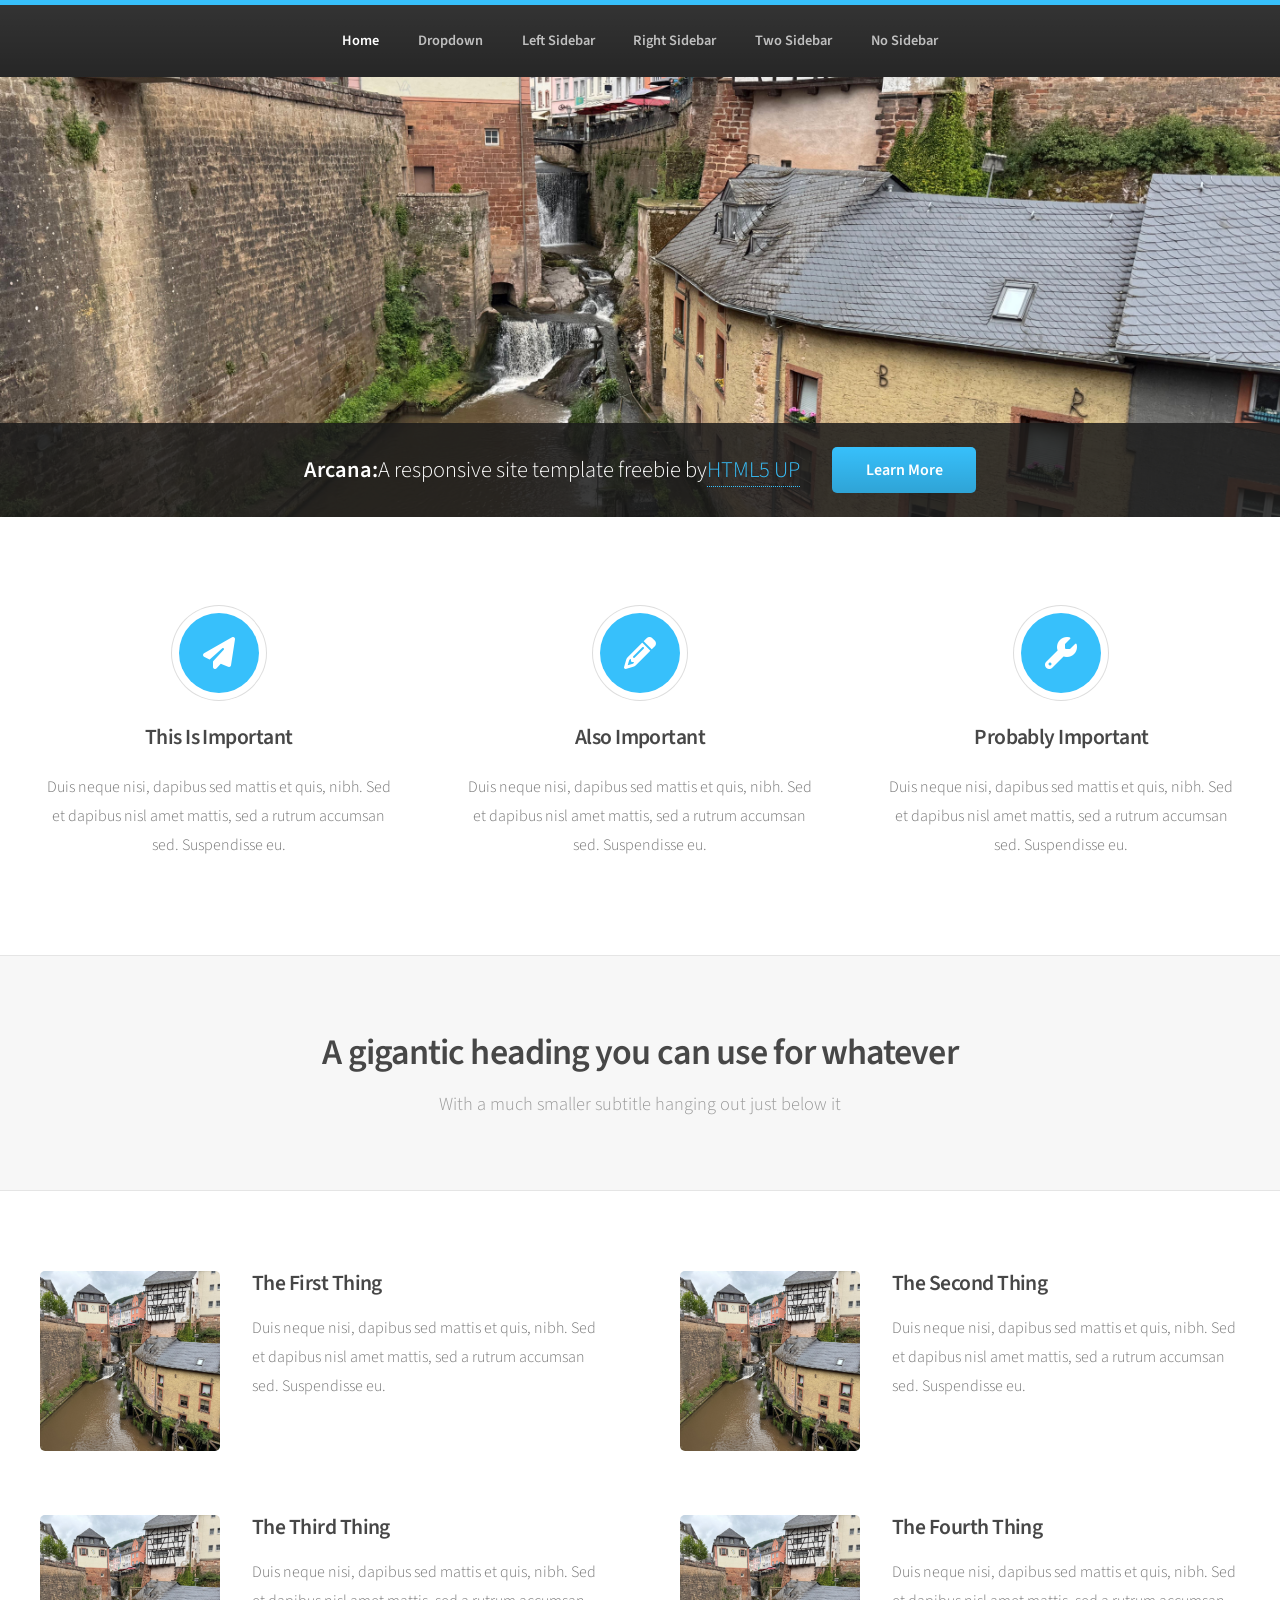
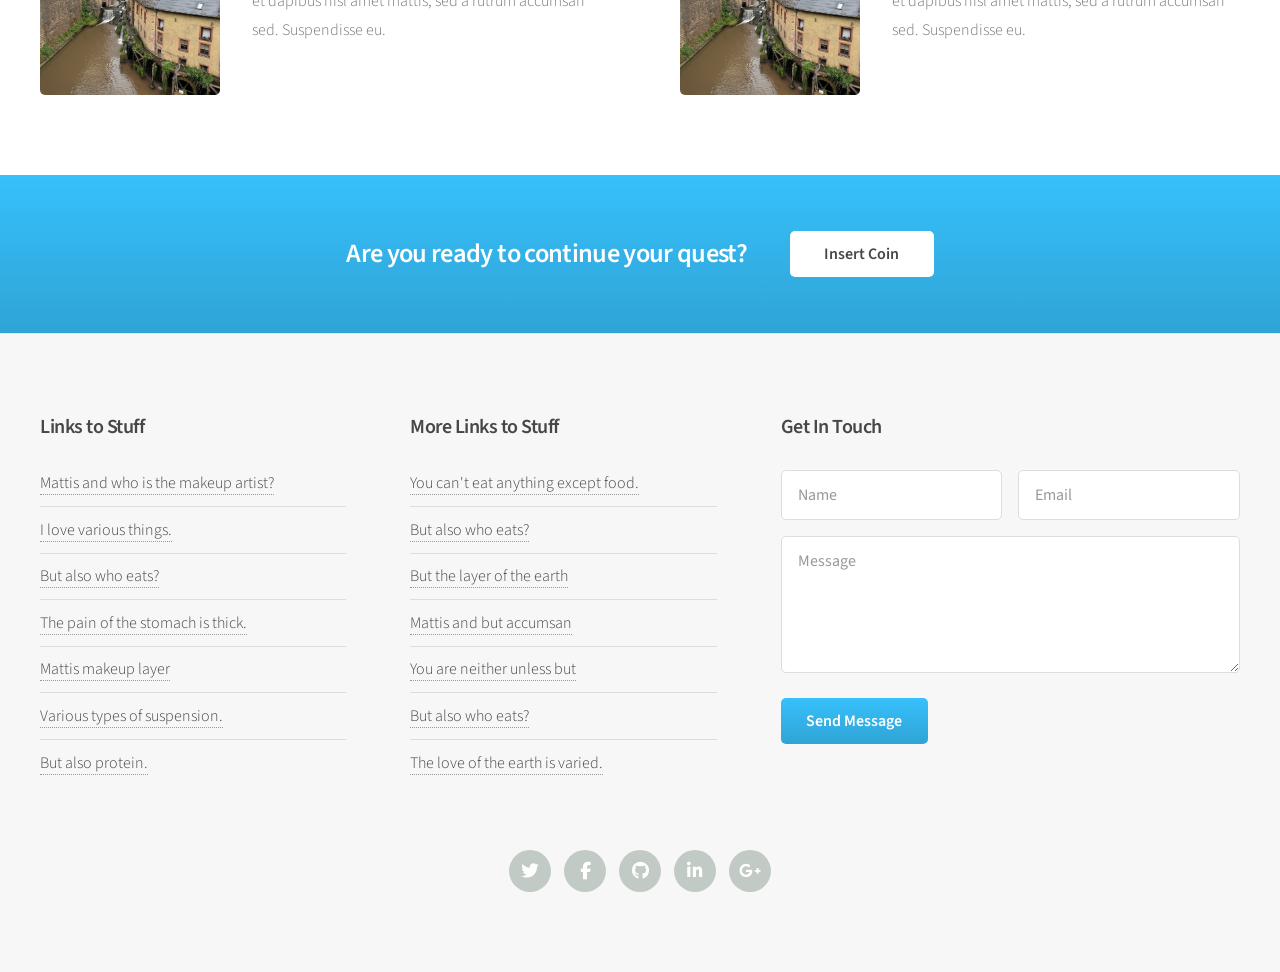
<file: index.html>
<!DOCTYPE html>
<html lang="en">
<head>
    <meta charset="UTF-8">
    <meta name="viewport" content="width=device-width, initial-scale=1.0">
    <title>Arcana - Home</title>
    <link rel="stylesheet" href="https://cdnjs.cloudflare.com/ajax/libs/font-awesome/6.5.2/css/all.min.css">
    <link rel="stylesheet" href="Home.css">
</head>
<body>
  <header>
    <nav>
        <div class="menu-icon" onclick="myFunction()">
            <i class="fa-solid fa-bars"></i>
        </div>
        <ul class="list" id="navList">
            <li class="current">
                <a href="index.html">Home</a>
            </li>
            <li class="dropdown">
                <a href="#">Dropdown</a>
                <ul class="dropdown-menu">
                    <li><a href="#">Lorem dolor</a></li>
                    <li><a href="#">Magna phasellus</a></li>
                    <li><a href="#">Etiam sed tempus</a></li>
                    <li><a href="#">Submenu</a></li>
                    <li><a href="#">Veroeros feugiat</a></li>
                </ul>
            </li>
            <li>
                <a href="leftSidebar.html">Left Sidebar</a>
            </li>
            <li>
                <a href="rightSidebar.html">Right Sidebar</a>
            </li>
            <li>
                <a href="TwoSidebar.html">Two Sidebar</a>
            </li>
            <li>
                <a href="NoSidebar.html">No Sidebar</a>
            </li>
        </ul>
    </nav>
</header>
    <section class="hero">
        <img src="123.jpg" alt="Banner">
        <div class="hero-div">
            <p><strong>Arcana:</strong>A responsive site template freebie by<a href="#">HTML5 UP</a></p>
            <button type="button">Learn More</button>
        </div>
    </section>
    <section class="about">
        <div class="About-Info">
            <div class="feature-icon">
                <i class="fa-solid fa-paper-plane"></i>
            </div>
            <h2>This Is Important</h2>
            <p>
                Duis neque nisi, dapibus sed mattis et quis, nibh.
                Sed et dapibus nisl amet mattis, sed a rutrum
                accumsan sed. Suspendisse eu.
            </p>
        </div>
        <div class="About-Info">
            <div class="feature-icon">
                <i class="fa-solid fa-pencil"></i>
            </div>
            <h2>Also Important</h2>
            <p>
                Duis neque nisi, dapibus sed mattis et quis, nibh.
                Sed et dapibus nisl amet mattis, sed a rutrum
                accumsan sed. Suspendisse eu.
            </p>
        </div>
        <div class="About-Info">
            <div class="feature-icon">
                <i class="fa-solid fa-wrench"></i>
            </div>
            <h2>Probably Important</h2>
            <p>
                Duis neque nisi, dapibus sed mattis et quis, nibh.
                Sed et dapibus nisl amet mattis, sed a rutrum
                accumsan sed. Suspendisse eu.
            </p>
        </div>
    </section>
    <section class="gigantic">
        <h1>
            A gigantic heading you can use for whatever
        </h1>
        <p>
            With a much smaller subtitle hanging out just below it
        </p>
    </section>
    <section class="Cards">
        <div class="divCard">
            <img src="123.jpg" alt="The First Thing">
            <div class="card-info">
                <h2>The First Thing</h2>
                <p>
                    Duis neque nisi, dapibus sed mattis et quis, nibh.
                    Sed et dapibus nisl amet mattis, sed a rutrum
                    accumsan sed. Suspendisse eu.
                </p>
            </div>
        </div>
        <div class="divCard">
            <img src="123.jpg" alt="The Second Thing">
            <div class="card-info">
                <h2>The Second Thing</h2>
                <p>
                    Duis neque nisi, dapibus sed mattis et quis, nibh.
                    Sed et dapibus nisl amet mattis, sed a rutrum
                    accumsan sed. Suspendisse eu.
                </p>
            </div>
        </div>
        <div class="divCard">
            <img src="123.jpg" alt="The Third Thing">
            <div class="card-info">
                <h2>The Third Thing</h2>
                <p>
                    Duis neque nisi, dapibus sed mattis et quis, nibh.
                    Sed et dapibus nisl amet mattis, sed a rutrum
                    accumsan sed. Suspendisse eu.
                </p>
            </div>
        </div>
        <div class="divCard">
            <img src="123.jpg" alt="The Fourth Thing">
            <div class="card-info">
                <h2>The Fourth Thing</h2>
                <p>
                    Duis neque nisi, dapibus sed mattis et quis, nibh.
                    Sed et dapibus nisl amet mattis, sed a rutrum
                    accumsan sed. Suspendisse eu.
                </p>
            </div>
        </div>
    </section>
    <section class="cta">
        <h2>
            Are you ready to continue your quest?
        </h2>
        <button type="button">
            Insert Coin
        </button>
    </section>
    <footer>
        <section class="footer-container">
            <div class="footer-column">
                <h2>Links to Stuff</h2>
                <ul class="footer-links">
                    <li>
                        <a href="#">Mattis and who is the makeup artist?</a>
                    </li>
                    <li>
                        <a href="#">I love various things.</a>
                    </li>
                    <li>
                        <a href="#">But also who eats?</a>
                    </li>
                    <li>
                        <a href="#">The pain of the stomach is thick.</a>
                    </li>
                    <li>
                        <a href="#">Mattis makeup layer</a>
                    </li>
                    <li>
                        <a href="#">Various types of suspension.</a>
                    </li>
                    <li>
                        <a href="#">But also protein.</a>
                    </li>
                </ul>
            </div>
            <div class="footer-column">
                <h2>More Links to Stuff</h2>
                <ul class="footer-links">
                    <li>
                        <a href="#">You can't eat anything except food.</a>
                    </li>
                    <li>
                        <a href="#">But also who eats?</a>
                    </li>
                    <li>
                        <a href="#">But the layer of the earth</a>
                    </li>
                    <li>
                        <a href="#">Mattis and but accumsan</a>
                    </li>
                    <li>
                        <a href="#">You are neither unless but</a>
                    </li>
                    <li>
                        <a href="#">But also who eats?</a>
                    </li>
                    <li>
                        <a href="#">The love of the earth is varied.</a>
                    </li>
                </ul>
            </div>
            <div class="footer-column contact">
                <h2>Get In Touch</h2>
                <form action="#" method="post">
                    <div class="input-row">
                        <input type="text" name="name" placeholder="Name" required>
                        <input type="email" name="email" placeholder="Email" required>
                    </div>
                    <textarea name="message" placeholder="Message" rows="5"></textarea>
                    <button type="submit">
                        Send Message
                    </button>
                </form>
            </div>
        </section>
        <div class="social-icons">
            <a href="#" aria-label="Twitter">
                <i class="fa-brands fa-twitter"></i>
            </a>
            <a href="#" aria-label="Facebook">
                <i class="fa-brands fa-facebook-f"></i>
            </a>
            <a href="#" aria-label="GitHub">
                <i class="fa-brands fa-github"></i>
            </a>
            <a href="#" aria-label="LinkedIn">
                <i class="fa-brands fa-linkedin-in"></i>
            </a>
            <a href="#" aria-label="Google Plus">
                <i class="fa-brands fa-google-plus-g"></i>
            </a>
        </div>
    </footer>
    <script>
        function myFunction() {
            document.getElementById("navList").classList.toggle("active")
        }
    </script>
</body>
</html>
</file>
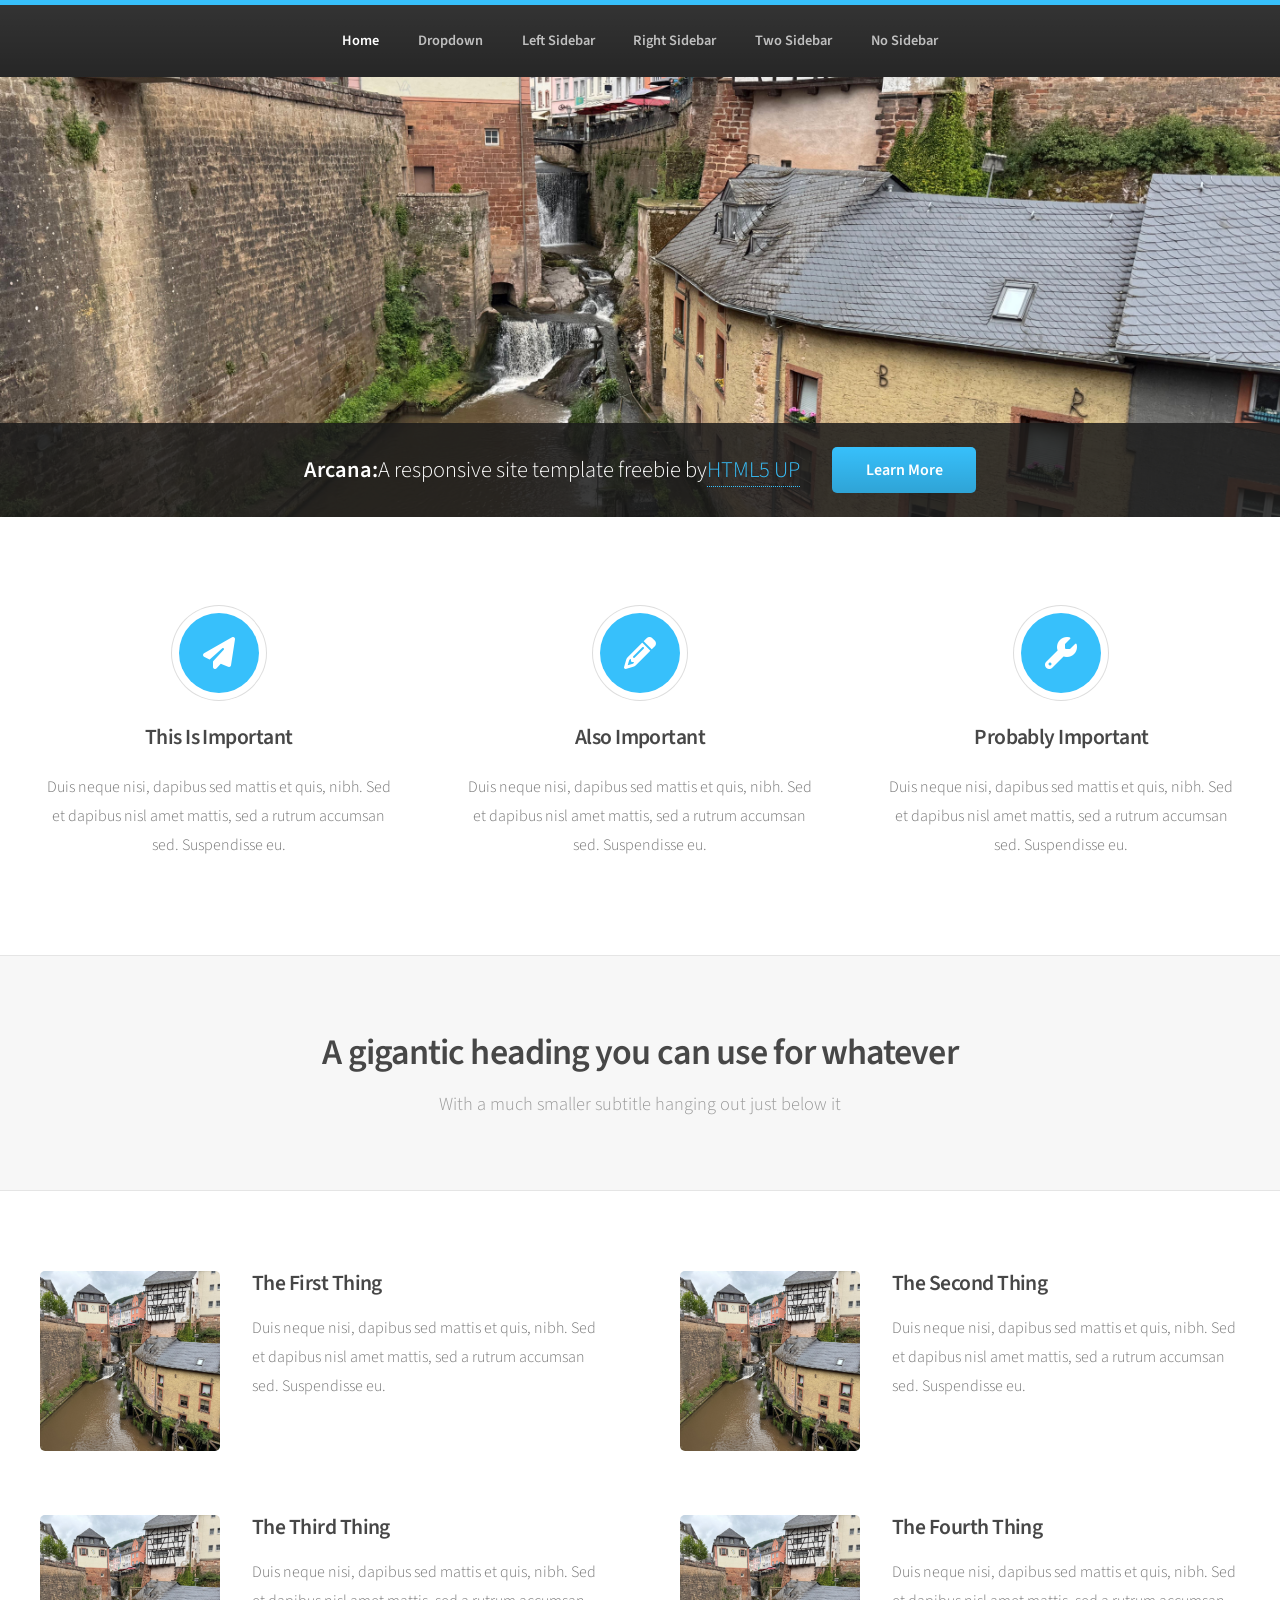
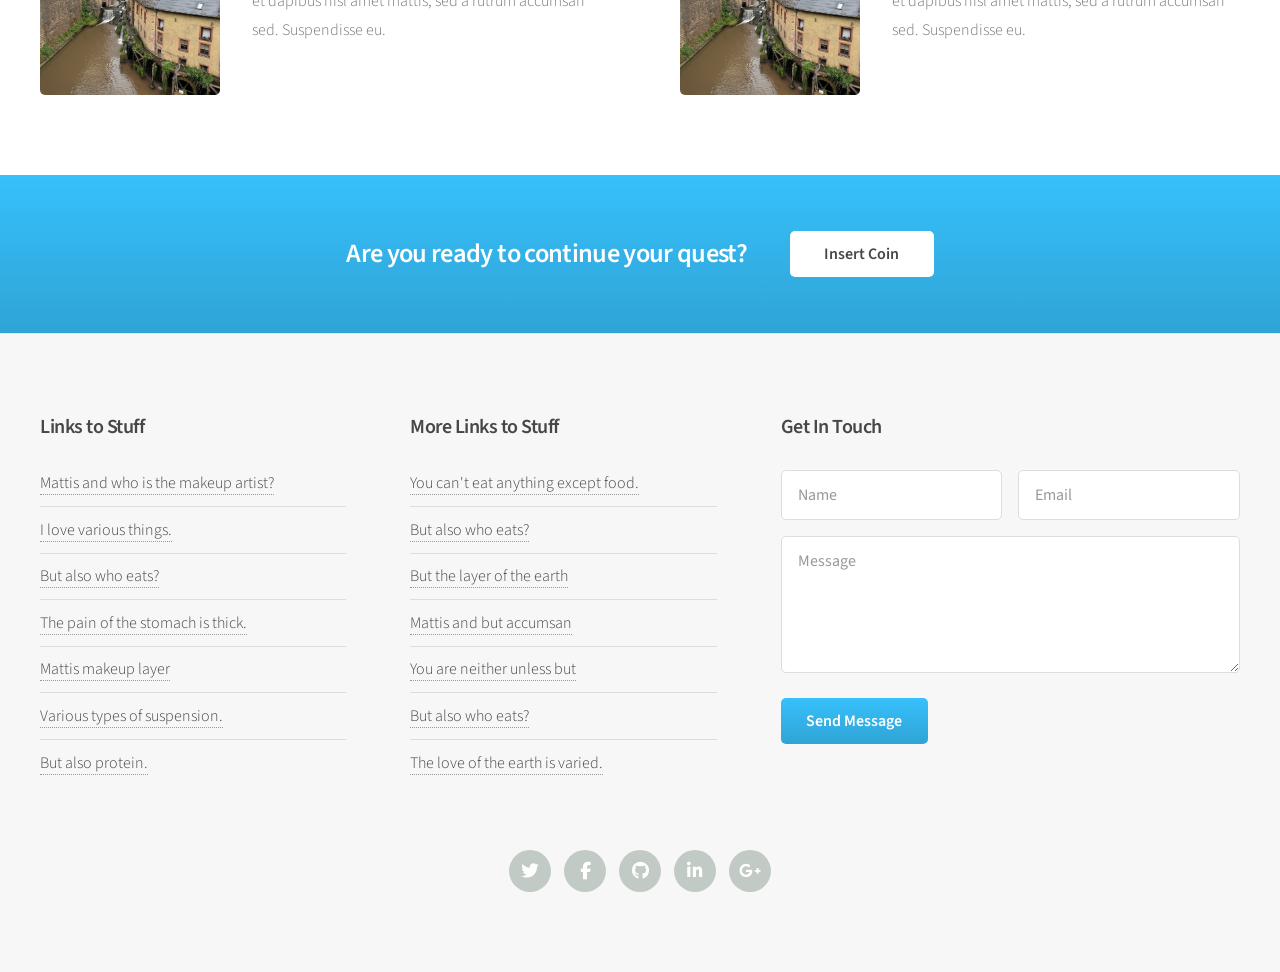
<file: Home.html>
<!DOCTYPE html>
<html lang="en">
<head>
    <meta charset="UTF-8">
    <meta name="viewport" content="width=device-width, initial-scale=1.0">
    <title>Arcana - Home</title>
    <link rel="stylesheet" href="https://cdnjs.cloudflare.com/ajax/libs/font-awesome/6.5.2/css/all.min.css">
    <link rel="stylesheet" href="Home.css">
</head>
<body>
  <header>
    <nav>
        <div class="menu-icon" onclick="myFunction()">
            <i class="fa-solid fa-bars"></i>
        </div>
        <ul class="list" id="navList">
            <li class="current">
                <a href="Home.html">Home</a>
            </li>
            <li class="dropdown">
                <a href="#">Dropdown</a>
                <ul class="dropdown-menu">
                    <li><a href="#">Lorem dolor</a></li>
                    <li><a href="#">Magna phasellus</a></li>
                    <li><a href="#">Etiam sed tempus</a></li>
                    <li><a href="#">Submenu</a></li>
                    <li><a href="#">Veroeros feugiat</a></li>
                </ul>
            </li>
            <li>
                <a href="leftSidebar.html">Left Sidebar</a>
            </li>
            <li>
                <a href="rightSidebar.html">Right Sidebar</a>
            </li>
            <li>
                <a href="TwoSidebar.html">Two Sidebar</a>
            </li>
            <li>
                <a href="NoSidebar.html">No Sidebar</a>
            </li>
        </ul>
    </nav>
</header>
    <section class="hero">
        <img src="123.jpg" alt="Banner">
        <div class="hero-div">
            <p><strong>Arcana:</strong>A responsive site template freebie by<a href="#">HTML5 UP</a></p>
            <button type="button">Learn More</button>
        </div>
    </section>
    <section class="about">
        <div class="About-Info">
            <div class="feature-icon">
                <i class="fa-solid fa-paper-plane"></i>
            </div>
            <h2>This Is Important</h2>
            <p>
                Duis neque nisi, dapibus sed mattis et quis, nibh.
                Sed et dapibus nisl amet mattis, sed a rutrum
                accumsan sed. Suspendisse eu.
            </p>
        </div>
        <div class="About-Info">
            <div class="feature-icon">
                <i class="fa-solid fa-pencil"></i>
            </div>
            <h2>Also Important</h2>
            <p>
                Duis neque nisi, dapibus sed mattis et quis, nibh.
                Sed et dapibus nisl amet mattis, sed a rutrum
                accumsan sed. Suspendisse eu.
            </p>
        </div>
        <div class="About-Info">
            <div class="feature-icon">
                <i class="fa-solid fa-wrench"></i>
            </div>
            <h2>Probably Important</h2>
            <p>
                Duis neque nisi, dapibus sed mattis et quis, nibh.
                Sed et dapibus nisl amet mattis, sed a rutrum
                accumsan sed. Suspendisse eu.
            </p>
        </div>
    </section>
    <section class="gigantic">
        <h1>
            A gigantic heading you can use for whatever
        </h1>
        <p>
            With a much smaller subtitle hanging out just below it
        </p>
    </section>
    <section class="Cards">
        <div class="divCard">
            <img src="123.jpg" alt="The First Thing">
            <div class="card-info">
                <h2>The First Thing</h2>
                <p>
                    Duis neque nisi, dapibus sed mattis et quis, nibh.
                    Sed et dapibus nisl amet mattis, sed a rutrum
                    accumsan sed. Suspendisse eu.
                </p>
            </div>
        </div>
        <div class="divCard">
            <img src="123.jpg" alt="The Second Thing">
            <div class="card-info">
                <h2>The Second Thing</h2>
                <p>
                    Duis neque nisi, dapibus sed mattis et quis, nibh.
                    Sed et dapibus nisl amet mattis, sed a rutrum
                    accumsan sed. Suspendisse eu.
                </p>
            </div>
        </div>
        <div class="divCard">
            <img src="123.jpg" alt="The Third Thing">
            <div class="card-info">
                <h2>The Third Thing</h2>
                <p>
                    Duis neque nisi, dapibus sed mattis et quis, nibh.
                    Sed et dapibus nisl amet mattis, sed a rutrum
                    accumsan sed. Suspendisse eu.
                </p>
            </div>
        </div>
        <div class="divCard">
            <img src="123.jpg" alt="The Fourth Thing">
            <div class="card-info">
                <h2>The Fourth Thing</h2>
                <p>
                    Duis neque nisi, dapibus sed mattis et quis, nibh.
                    Sed et dapibus nisl amet mattis, sed a rutrum
                    accumsan sed. Suspendisse eu.
                </p>
            </div>
        </div>
    </section>
    <section class="cta">
        <h2>
            Are you ready to continue your quest?
        </h2>
        <button type="button">
            Insert Coin
        </button>
    </section>
    <footer>
        <section class="footer-container">
            <div class="footer-column">
                <h2>Links to Stuff</h2>
                <ul class="footer-links">
                    <li>
                        <a href="#">Mattis and who is the makeup artist?</a>
                    </li>
                    <li>
                        <a href="#">I love various things.</a>
                    </li>
                    <li>
                        <a href="#">But also who eats?</a>
                    </li>
                    <li>
                        <a href="#">The pain of the stomach is thick.</a>
                    </li>
                    <li>
                        <a href="#">Mattis makeup layer</a>
                    </li>
                    <li>
                        <a href="#">Various types of suspension.</a>
                    </li>
                    <li>
                        <a href="#">But also protein.</a>
                    </li>
                </ul>
            </div>
            <div class="footer-column">
                <h2>More Links to Stuff</h2>
                <ul class="footer-links">
                    <li>
                        <a href="#">You can't eat anything except food.</a>
                    </li>
                    <li>
                        <a href="#">But also who eats?</a>
                    </li>
                    <li>
                        <a href="#">But the layer of the earth</a>
                    </li>
                    <li>
                        <a href="#">Mattis and but accumsan</a>
                    </li>
                    <li>
                        <a href="#">You are neither unless but</a>
                    </li>
                    <li>
                        <a href="#">But also who eats?</a>
                    </li>
                    <li>
                        <a href="#">The love of the earth is varied.</a>
                    </li>
                </ul>
            </div>
            <div class="footer-column contact">
                <h2>Get In Touch</h2>
                <form action="#" method="post">
                    <div class="input-row">
                        <input type="text" name="name" placeholder="Name" required>
                        <input type="email" name="email" placeholder="Email" required>
                    </div>
                    <textarea name="message" placeholder="Message" rows="5"></textarea>
                    <button type="submit">
                        Send Message
                    </button>
                </form>
            </div>
        </section>
        <div class="social-icons">
            <a href="#" aria-label="Twitter">
                <i class="fa-brands fa-twitter"></i>
            </a>
            <a href="#" aria-label="Facebook">
                <i class="fa-brands fa-facebook-f"></i>
            </a>
            <a href="#" aria-label="GitHub">
                <i class="fa-brands fa-github"></i>
            </a>
            <a href="#" aria-label="LinkedIn">
                <i class="fa-brands fa-linkedin-in"></i>
            </a>
            <a href="#" aria-label="Google Plus">
                <i class="fa-brands fa-google-plus-g"></i>
            </a>
        </div>
    </footer>
    <script>
        function myFunction() {
            document.getElementById("navList").classList.toggle("active")
        }
    </script>
</body>
</html>
</file>
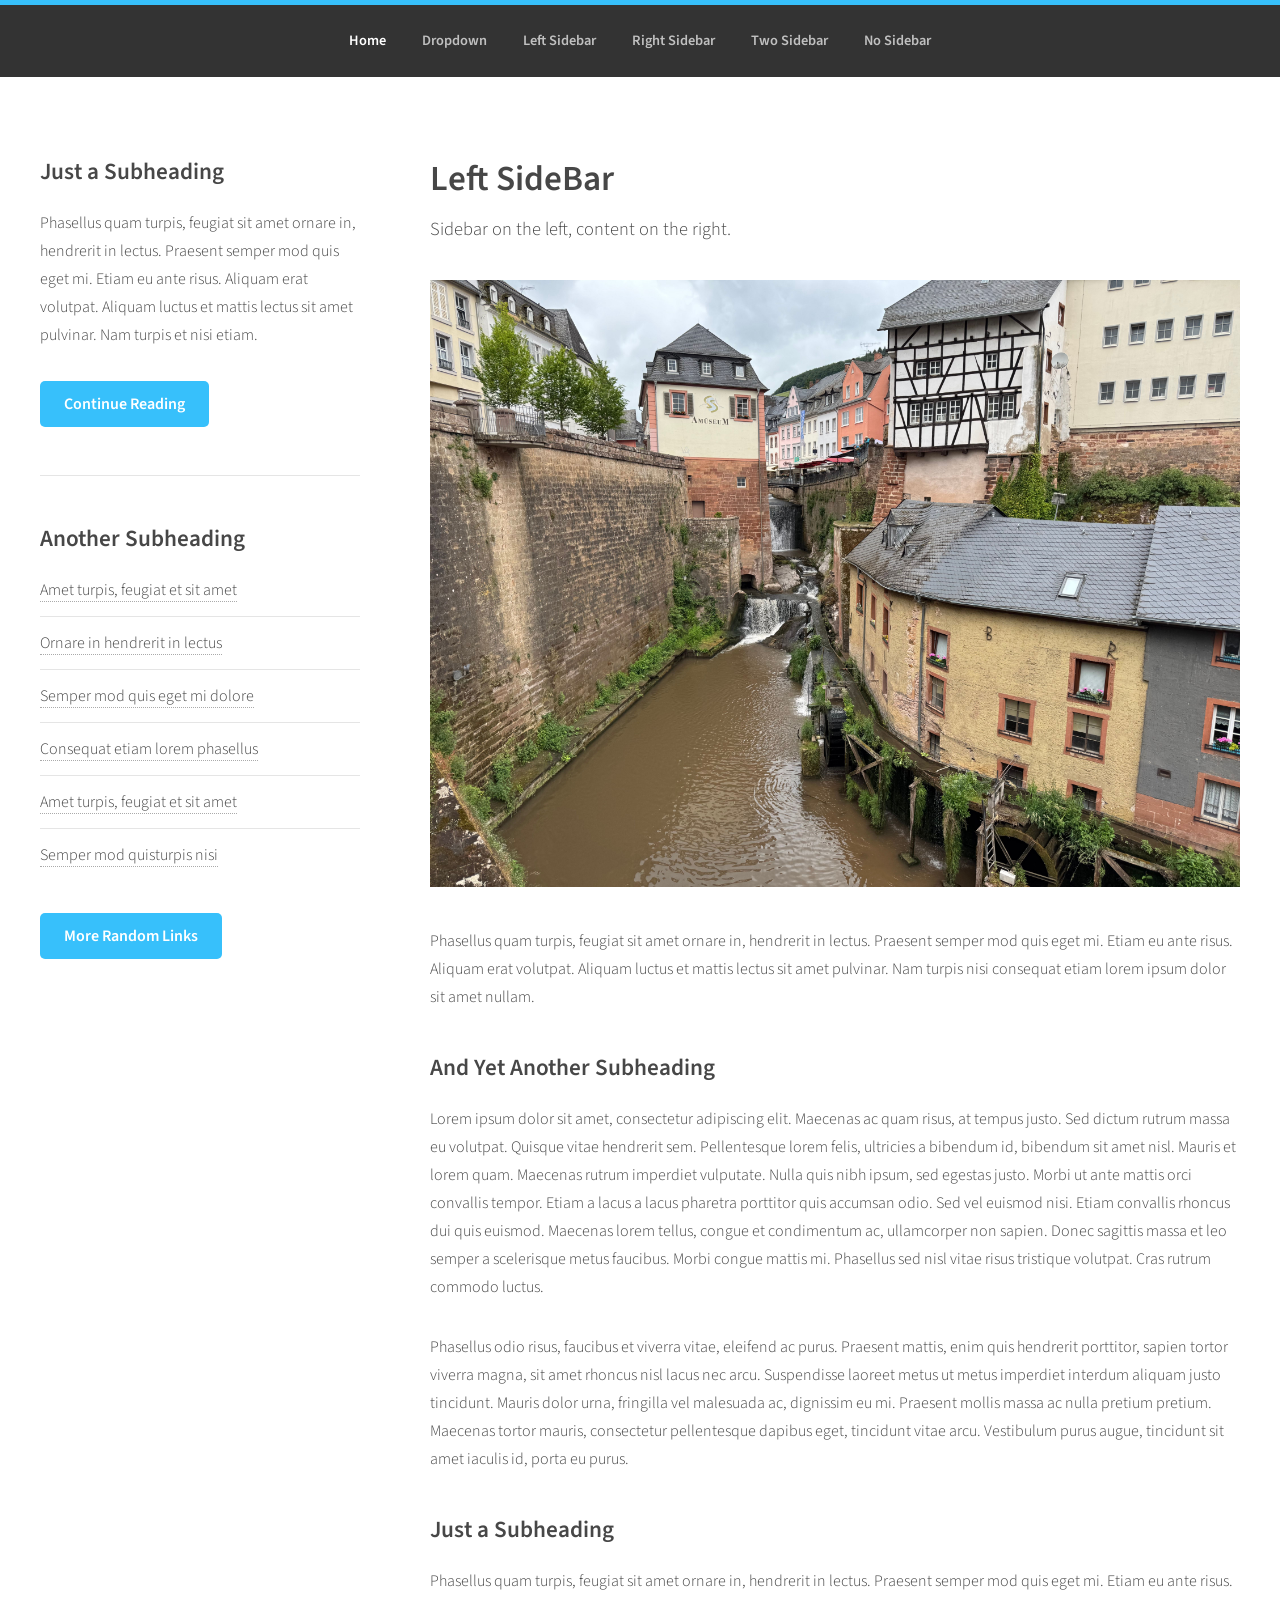
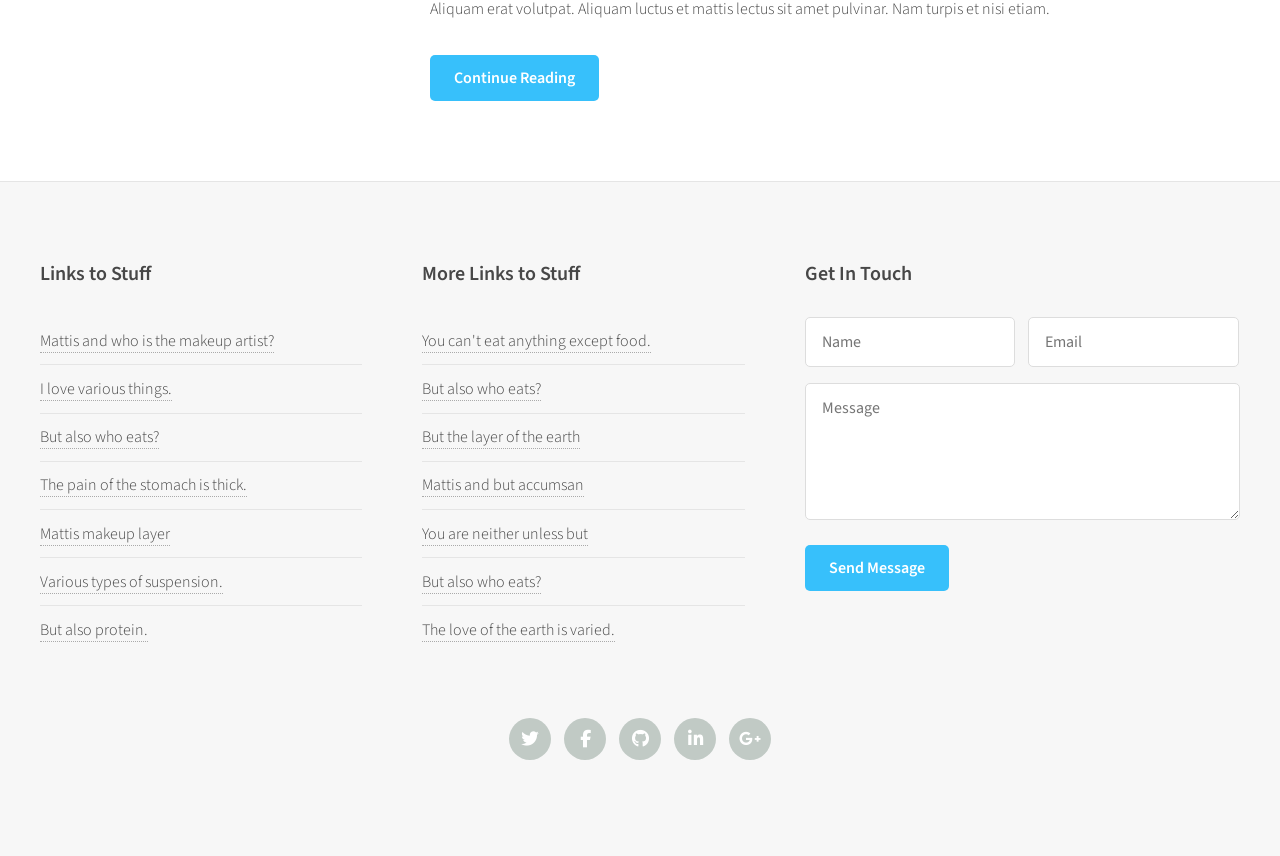
<file: leftSidebar.html>
<!DOCTYPE html>
<html lang="en">
<head>
    <meta charset="UTF-8">
    <meta name="viewport" content="width=device-width, initial-scale=1.0">
    <title>Left Sidebar</title>
    <link rel="stylesheet" href="https://cdnjs.cloudflare.com/ajax/libs/font-awesome/6.5.2/css/all.min.css">
    <link rel="stylesheet" href="leftSidebar.css" />
</head>
<body>
    <header>
        <nav>
            <div class="menu-icon" onclick="myFunction()">
                <i class="fa-solid fa-bars"></i>
            </div>
            <ul class="list" id="navList">
                <li class="current">
                    <a href="index.html">Home</a>
                </li>
                <li class="dropdown">
                    <a href="#">Dropdown</a>
                    <ul class="dropdown-menu">
                        <li><a href="#">Lorem dolor</a></li>
                        <li><a href="#">Magna phasellus</a></li>
                        <li><a href="#">Etiam sed tempus</a></li>
                        <li><a href="#">Submenu</a></li>
                        <li><a href="#">Veroeros feugiat</a></li>
                    </ul>
                </li>
                <li>
                    <a href="leftSidebar.html">Left Sidebar</a>
                </li>
                <li>
                    <a href="rightSidebar.html">Right Sidebar</a>
                </li>
                <li>
                    <a href="TwoSidebar.html">Two Sidebar</a>
                </li>
                <li>
                    <a href="NoSidebar.html">No Sidebar</a>
                </li>
            </ul>
        </nav>
    </header>
    <main>
        <div class="left">
            <h1>Left SideBar</h1>
            <p>Sidebar on the left, content on the right.</p>
            <span class="image featured"><img src="123.jpg" alt=""></span>
            <p>Phasellus quam turpis, feugiat sit amet ornare in, hendrerit in lectus. Praesent semper mod quis
                eget
                mi. Etiam eu ante risus. Aliquam erat volutpat. Aliquam luctus et mattis lectus sit amet
                pulvinar.
                Nam turpis nisi consequat etiam lorem ipsum dolor sit amet nullam.</p>
            <h2>And Yet Another Subheading</h2>
            <p>Lorem ipsum dolor sit amet, consectetur adipiscing elit. Maecenas ac quam risus, at tempus justo.
                Sed
                dictum rutrum massa eu volutpat. Quisque vitae hendrerit sem. Pellentesque lorem felis,
                ultricies a
                bibendum id, bibendum sit amet nisl. Mauris et lorem quam. Maecenas rutrum imperdiet vulputate.
                Nulla quis nibh ipsum, sed egestas justo. Morbi ut ante mattis orci convallis tempor. Etiam a
                lacus
                a lacus pharetra porttitor quis accumsan odio. Sed vel euismod nisi. Etiam convallis rhoncus dui
                quis euismod. Maecenas lorem tellus, congue et condimentum ac, ullamcorper non sapien. Donec
                sagittis massa et leo semper a scelerisque metus faucibus. Morbi congue mattis mi. Phasellus sed
                nisl vitae risus tristique volutpat. Cras rutrum commodo luctus.</p>
            <p>Phasellus odio risus, faucibus et viverra vitae, eleifend ac purus. Praesent mattis, enim quis
                hendrerit porttitor, sapien tortor viverra magna, sit amet rhoncus nisl lacus nec arcu.
                Suspendisse
                laoreet metus ut metus imperdiet interdum aliquam justo tincidunt. Mauris dolor urna, fringilla
                vel
                malesuada ac, dignissim eu mi. Praesent mollis massa ac nulla pretium pretium. Maecenas tortor
                mauris, consectetur pellentesque dapibus eget, tincidunt vitae arcu. Vestibulum purus augue,
                tincidunt sit amet iaculis id, porta eu purus.</p>
            <h2>Just a Subheading</h2>
            <p>Phasellus quam turpis, feugiat sit amet ornare in, hendrerit in lectus. Praesent semper mod quis
                eget
                mi. Etiam eu ante risus. Aliquam erat volutpat. Aliquam luctus et mattis lectus sit amet
                pulvinar.
                Nam turpis et nisi etiam.</p>
            <button type="button">Continue Reading</button>
        </div>
        <section class="right">
            <div class="sidebar">
                <div class="one">
                    <h2>Just a Subheading</h2>
                    <p>Phasellus quam turpis, feugiat sit amet ornare in, hendrerit in lectus. Praesent semper mod
                        quis
                        eget mi. Etiam eu ante risus. Aliquam erat volutpat. Aliquam luctus et mattis lectus sit
                        amet
                        pulvinar. Nam turpis et nisi etiam.</p>
                    <footer>
                        <button type="button" class="button">Continue Reading</button>
                    </footer>
                </div>
                <div class="two">
                    <h2>Another Subheading</h2>
                    <ul class="links">
                        <li><a href="">Amet turpis, feugiat et sit amet</a></li>
                        <li><a href="">Ornare in hendrerit in lectus</a></li>
                        <li><a href="">Semper mod quis eget mi dolore</a></li>
                        <li><a href="">Consequat etiam lorem phasellus</a></li>
                        <li><a href="">Amet turpis, feugiat et sit amet</a></li>
                        <li><a href="">Semper mod quisturpis nisi</a></li>
                    </ul>
                    <footer>
                        <button type="button" class="button">More Random Links</button>
                    </footer>
                </div>
            </div>
        </section>
    </main>
    <div id="footer">
        <section>
            <div>
                <h3>Links to Stuff</h3>
                <ul class="links">
                    <li><a href="">Mattis and who is the makeup artist?</a></li>
                    <li><a href="">I love various things.</a></li>
                    <li><a href="">But also who eats?</a></li>
                    <li><a href="">The pain of the stomach is thick.</a></li>
                    <li><a href="">Mattis makeup layer</a></li>
                    <li><a href="">Various types of suspension.</a></li>
                    <li><a href="">But also protein.</a></li>
                </ul>
            </div>
            <div>
                <h3>More Links to Stuff</h3>
                <ul class="links">
                    <li><a href="">You can't eat anything except food.</a></li>
                    <li><a href="">But also who eats?</a></li>
                    <li><a href="">But the layer of the earth</a></li>
                    <li><a href="">Mattis and but accumsan</a></li>
                    <li><a href="">You are neither unless but</a></li>
                    <li><a href="">But also who eats?</a></li>
                    <li><a href="">The love of the earth is varied.</a></li>
                </ul>
            </div>
            <div>
                <form action="" method="post">
                    <h3>Get In Touch</h3>
                    <input type="text" name="name" placeholder="Name" required>
                    <input type="email" name="email" placeholder="Email" required>
                    <textarea name="message" placeholder="Message" rows="5"></textarea>
                    <ul class="actions">
                        <li><input type="submit" class="button alt" value="Send Message"></li>
                    </ul>
                </form>
            </div>
        </section>
        <div>
            <i class="fa-brands fa-twitter"></i>
            <i class="fa-brands fa-facebook-f"></i>
            <i class="fa-brands fa-github"></i>
            <i class="fa-brands fa-linkedin-in"></i>
            <i class="fa-brands fa-google-plus-g"></i>
        </div>
    </div>
    </div>
    <script>
        function myFunction() {
            document.getElementById("navList").classList.toggle("active")
        }
    </script>
</body>
</html>
</file>
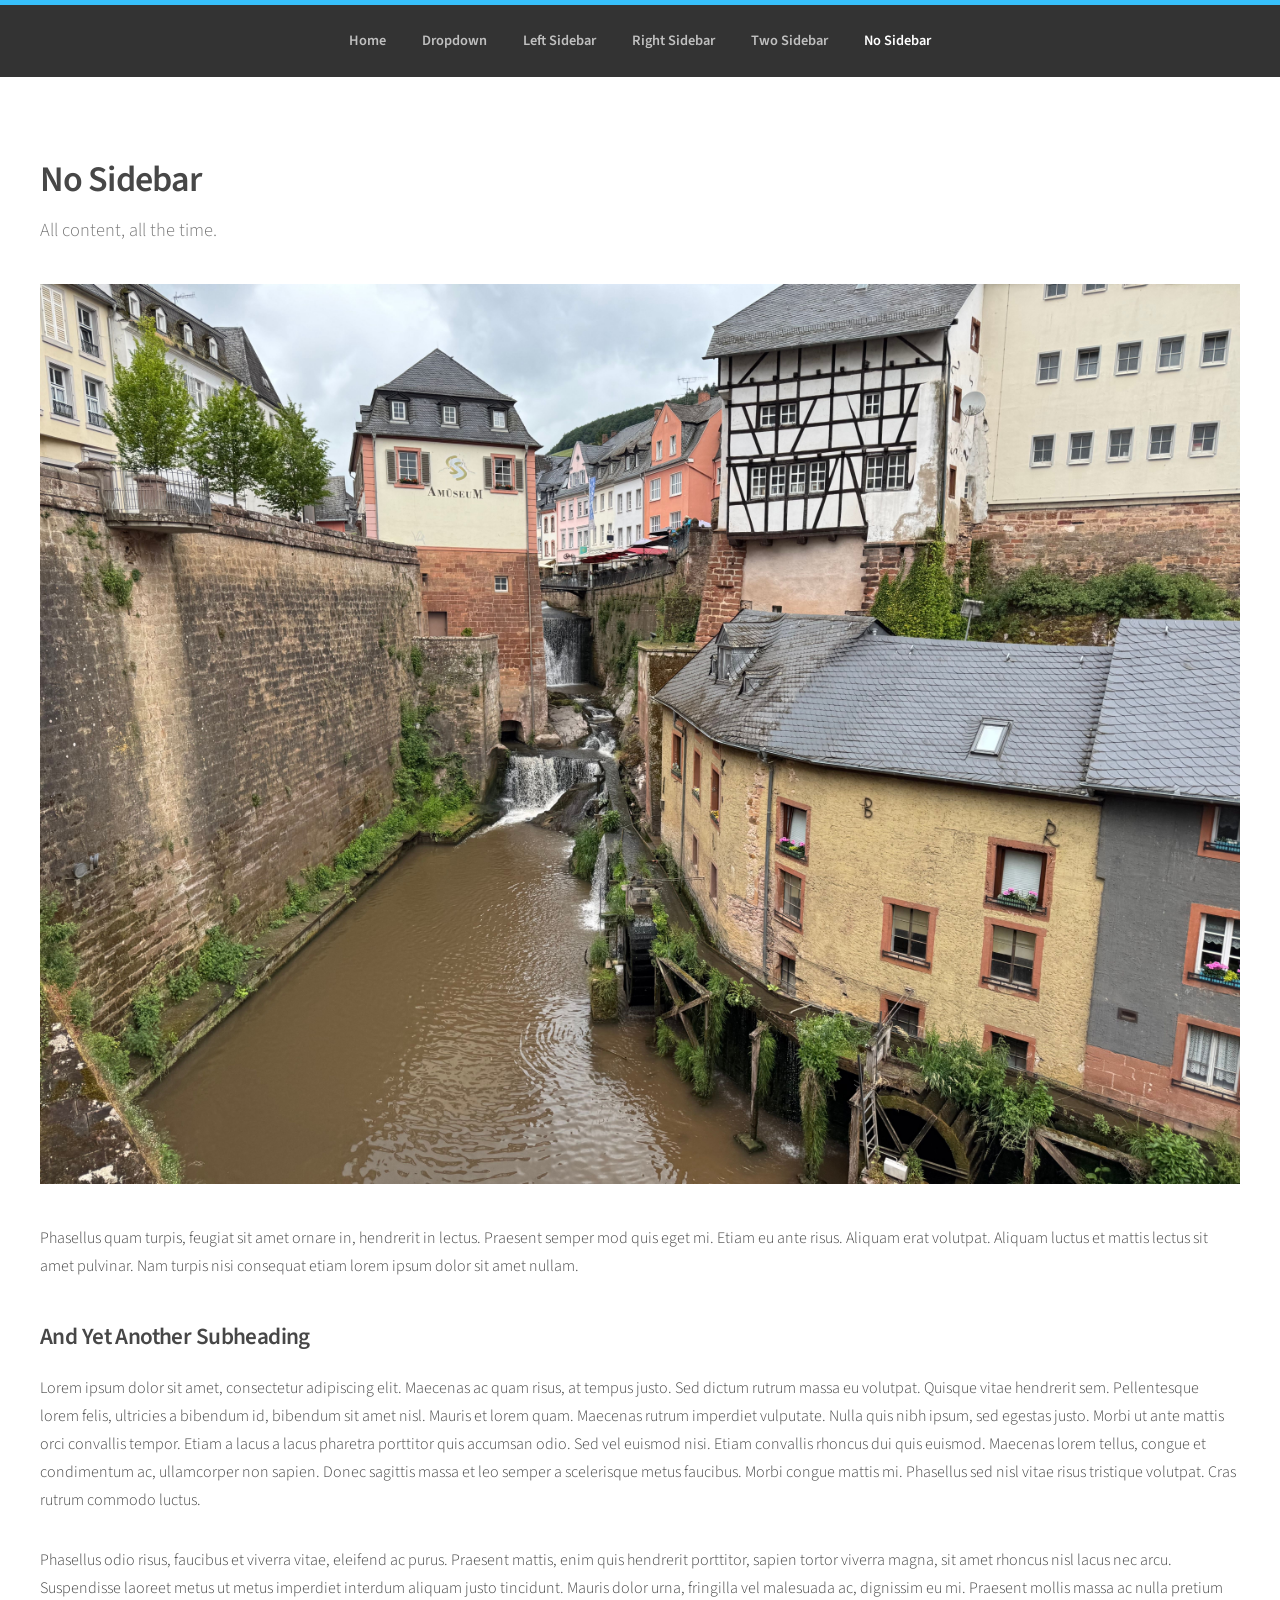
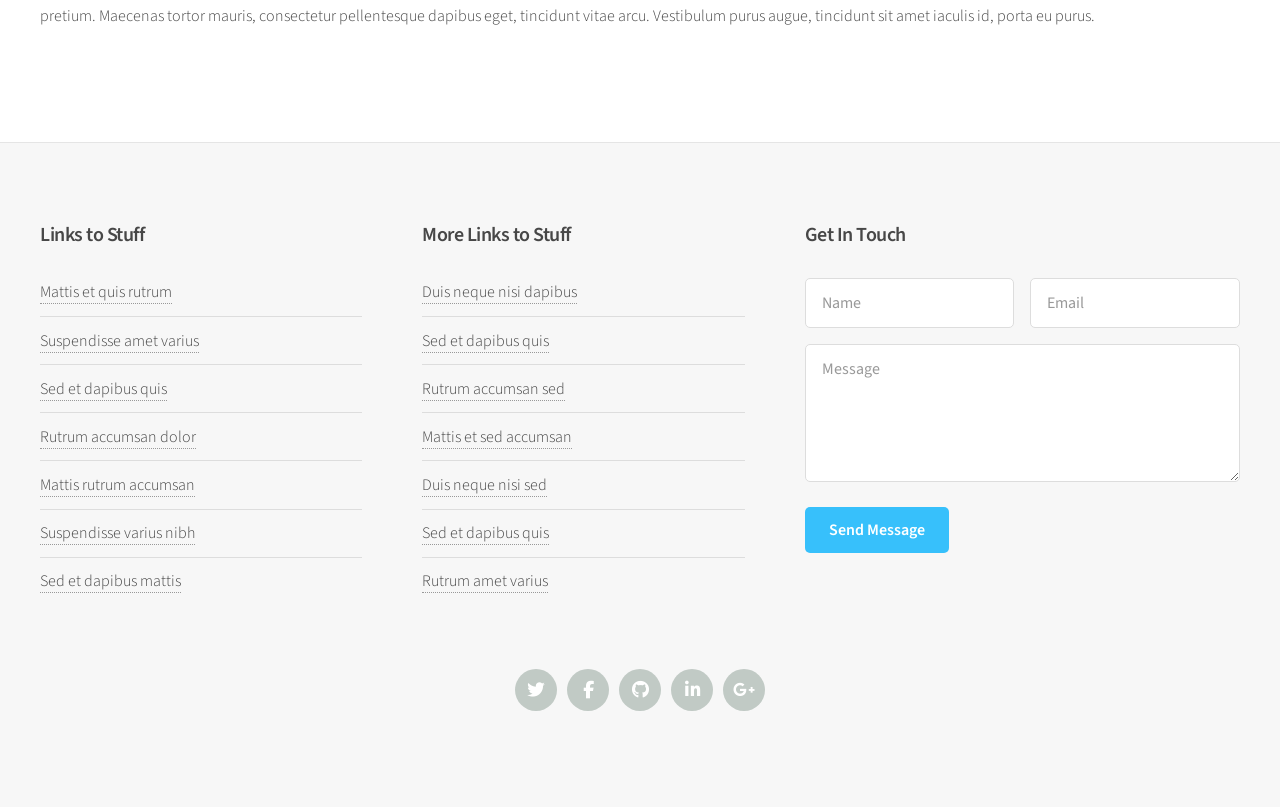
<file: NoSidebar.html>
<!DOCTYPE html>
<html lang="en">
<head>
    <meta charset="UTF-8">
    <meta name="viewport"
        content="width=device-width, initial-scale=1.0">
    <title>No Sidebar</title>
    <link rel="stylesheet"
        href="https://cdnjs.cloudflare.com/ajax/libs/font-awesome/6.5.2/css/all.min.css">
    <link rel="stylesheet" href="NoSidebar.css">
</head>
<body>
    <header class="main-header">
        <nav>
            <div class="menu-icon" onclick="myFunction()">
                <i class="fa-solid fa-bars"></i>
            </div>
            <ul class="list" id="navList">
                <li>
                    <a href="index.html">
                        Home
                    </a>
                </li>
                <li class="dropdown">
                    <a href="#">
                        Dropdown
                    </a>
                    <ul class="dropdown-menu">
                        <li>
                            <a href="#">
                                Lorem dolor
                            </a>
                        </li>
                        <li>
                            <a href="#">
                                Magna phasellus
                            </a>
                        </li>
                        <li>
                            <a href="#">
                                Etiam sed tempus
                            </a>
                        </li>
                        <li>
                            <a href="#">
                                Submenu
                            </a>
                        </li>
                        <li>
                            <a href="#">
                                Veroeros feugiat
                            </a>
                        </li>
                    </ul>
                </li>
                <li>
                    <a href="leftSidebar.html">
                        Left Sidebar
                    </a>
                </li>
                <li>
                    <a href="rightSidebar.html">
                        Right Sidebar
                    </a>
                </li>
                <li>
                    <a href="TwoSidebar.html">
                        Two Sidebar
                    </a>
                </li>
                <li class="current">
                    <a href="NoSidebar.html">
                        No Sidebar
                    </a>
                </li>
            </ul>
        </nav>
    </header>
    <main>
        <article class="content">
            <header class="article-header">
                <h1>
                    No Sidebar
                </h1>
                <p>
                    All content, all the time.
                </p>
            </header>
            <span class="image featured">
                <img
                    src="123.jpg"
                    alt="Banner">
            </span>
            <p>
                Phasellus quam turpis, feugiat sit amet ornare in,
                hendrerit in lectus. Praesent semper mod quis eget mi.
                Etiam eu ante risus. Aliquam erat volutpat. Aliquam
                luctus et mattis lectus sit amet pulvinar. Nam turpis
                nisi consequat etiam lorem ipsum dolor sit amet nullam.
            </p>
            <h2>
                And Yet Another Subheading
            </h2>
            <p>
                Lorem ipsum dolor sit amet, consectetur adipiscing elit.
                Maecenas ac quam risus, at tempus justo. Sed dictum
                rutrum massa eu volutpat. Quisque vitae hendrerit sem.
                Pellentesque lorem felis, ultricies a bibendum id,
                bibendum sit amet nisl. Mauris et lorem quam. Maecenas
                rutrum imperdiet vulputate. Nulla quis nibh ipsum, sed
                egestas justo. Morbi ut ante mattis orci convallis
                tempor. Etiam a lacus a lacus pharetra porttitor quis
                accumsan odio. Sed vel euismod nisi. Etiam convallis
                rhoncus dui quis euismod. Maecenas lorem tellus, congue
                et condimentum ac, ullamcorper non sapien. Donec
                sagittis massa et leo semper a scelerisque metus
                faucibus. Morbi congue mattis mi. Phasellus sed nisl
                vitae risus tristique volutpat. Cras rutrum commodo
                luctus.
            </p>
            <p>
                Phasellus odio risus, faucibus et viverra vitae,
                eleifend ac purus. Praesent mattis, enim quis hendrerit
                porttitor, sapien tortor viverra magna, sit amet rhoncus
                nisl lacus nec arcu. Suspendisse laoreet metus ut metus
                imperdiet interdum aliquam justo tincidunt. Mauris
                dolor urna, fringilla vel malesuada ac, dignissim eu
                mi. Praesent mollis massa ac nulla pretium pretium.
                Maecenas tortor mauris, consectetur pellentesque
                dapibus eget, tincidunt vitae arcu. Vestibulum purus
                augue, tincidunt sit amet iaculis id, porta eu purus.
            </p>
        </article>
    </main>
    <footer id="footer">
        <section class="footer-container">
            <div class="footer-column">
                <h3>
                    Links to Stuff
                </h3>
                <ul class="links">
                    <li>
                        <a href="#">
                            Mattis et quis rutrum
                        </a>
                    </li>
                    <li>
                        <a href="#">
                            Suspendisse amet varius
                        </a>
                    </li>
                    <li>
                        <a href="#">
                            Sed et dapibus quis
                        </a>
                    </li>
                    <li>
                        <a href="#">
                            Rutrum accumsan dolor
                        </a>
                    </li>
                    <li>
                        <a href="#">
                            Mattis rutrum accumsan
                        </a>
                    </li>
                    <li>
                        <a href="#">
                            Suspendisse varius nibh
                        </a>
                    </li>
                    <li>
                        <a href="#">
                            Sed et dapibus mattis
                        </a>
                    </li>
                </ul>
            </div>
            <div class="footer-column">
                <h3>
                    More Links to Stuff
                </h3>
                <ul class="links">
                    <li>
                        <a href="#">
                            Duis neque nisi dapibus
                        </a>
                    </li>
                    <li>
                        <a href="#">
                            Sed et dapibus quis
                        </a>
                    </li>
                    <li>
                        <a href="#">
                            Rutrum accumsan sed
                        </a>
                    </li>
                    <li>
                        <a href="#">
                            Mattis et sed accumsan
                        </a>
                    </li>
                    <li>
                        <a href="#">
                            Duis neque nisi sed
                        </a>
                    </li>
                    <li>
                        <a href="#">
                            Sed et dapibus quis
                        </a>
                    </li>
                    <li>
                        <a href="#">
                            Rutrum amet varius
                        </a>
                    </li>
                </ul>
            </div>
            <div class="footer-column contact">
                <h3>
                    Get In Touch
                </h3>
                <form action="#" method="post">
                    <div class="form-row">
                        <input
                            type="text"
                            name="name"
                            placeholder="Name"
                            required>
                        <input
                            type="email"
                            name="email"
                            placeholder="Email"
                            required>
                    </div>
                    <textarea
                        name="message"
                        placeholder="Message"
                        rows="5"></textarea>
                    <button type="submit">
                        Send Message
                    </button>
                </form>
            </div>
        </section>
        <div class="social-icons">
            <a href="#" aria-label="Twitter">
                <i class="fa-brands fa-twitter"></i>
            </a>
            <a href="#" aria-label="Facebook">
                <i class="fa-brands fa-facebook-f"></i>
            </a>
            <a href="#" aria-label="GitHub">
                <i class="fa-brands fa-github"></i>
            </a>
            <a href="#" aria-label="LinkedIn">
                <i class="fa-brands fa-linkedin-in"></i>
            </a>
            <a href="#" aria-label="Google Plus">
                <i class="fa-brands fa-google-plus-g"></i>
            </a>
        </div>
    </footer>
    <script>
        function myFunction() {
            document
                .getElementById("navList")
                .classList
                .toggle("active");
        }
    </script>
</body>
</html>
</file>
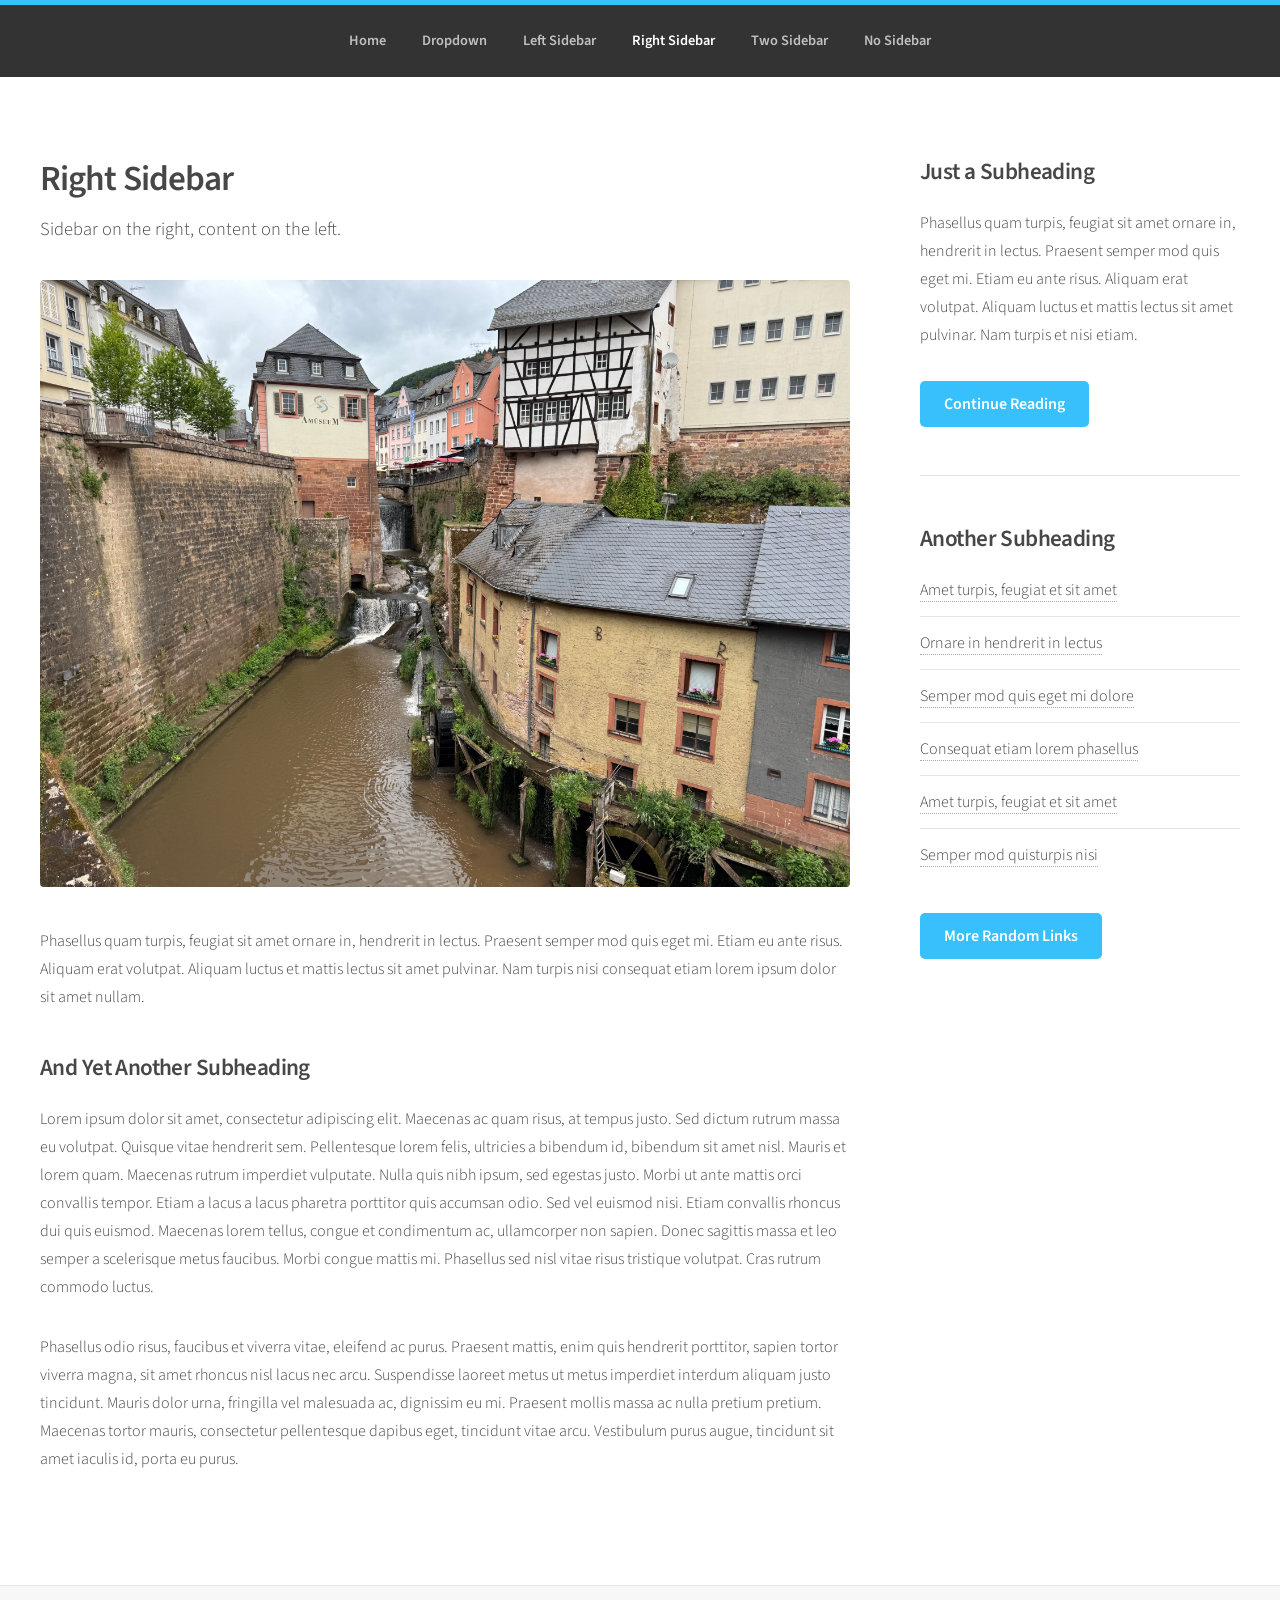
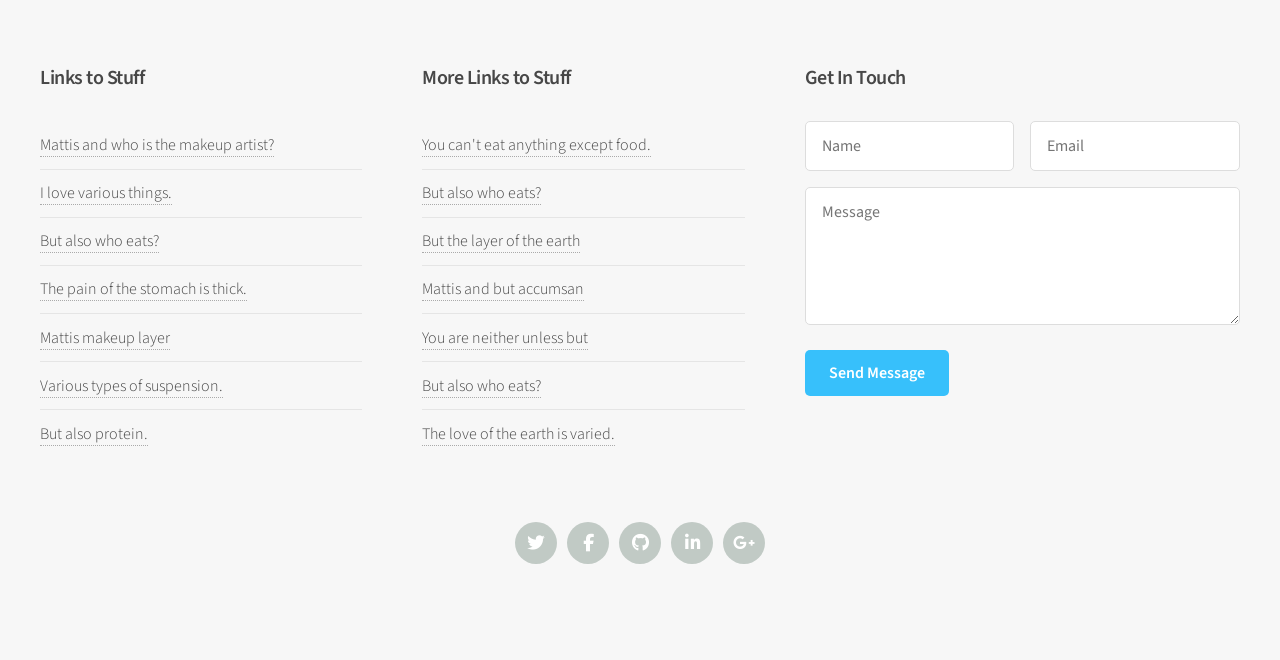
<file: rightSidebar.html>
<!DOCTYPE html>
<html lang="en">
<head>
    <meta charset="UTF-8">
    <meta name="viewport"
        content="width=device-width, initial-scale=1.0">
    <title>Right Sidebar</title>
    <link rel="stylesheet"
        href="https://cdnjs.cloudflare.com/ajax/libs/font-awesome/6.5.2/css/all.min.css">
    <link rel="stylesheet" href="rightSidebar.css">
</head>
<body>
    <header>
        <nav id="nav">
            <div class="menu-icon" onclick="myFunction()">
                <i class="fa-solid fa-bars"></i>
            </div>
            <ul class="list" id="navList">
                <li>
                    <a href="index.html">Home</a>
                </li>
                <li id="D1">
                    <a href="#">Dropdown</a>
                    <ul>
                        <li>
                            <a href="#">Lorem dolor</a>
                        </li>
                        <li>
                            <a href="#">Magna phasellus</a>
                        </li>
                        <li>
                            <a href="#">Etiam sed tempus</a>
                        </li>
                        <li>
                            <a href="#">Submenu</a>
                            <ul>
                                <li>
                                    <a href="#">Lorem dolor</a>
                                </li>
                                <li>
                                    <a href="#">Phasellus magna</a>
                                </li>
                                <li>
                                    <a href="#">Magna phasellus</a>
                                </li>
                                <li>
                                    <a href="#">Etiam nisl</a>
                                </li>
                                <li>
                                    <a href="#">Veroeros feugiat</a>
                                </li>
                            </ul>
                        </li>
                        <li>
                            <a href="#">Veroeros feugiat</a>
                        </li>
                    </ul>
                </li>
                <li>
                    <a href="leftSidebar.html">
                        Left Sidebar
                    </a>
                </li>
                <li class="current">
                    <a href="rightSidebar.html">
                        Right Sidebar
                    </a>
                </li>
                <li>
                    <a href="TwoSidebar.html">
                        Two Sidebar
                    </a>
                </li>
                <li>
                    <a href="NoSidebar.html">
                        No Sidebar
                    </a>
                </li>
            </ul>
        </nav>
    </header>
    <main>
        <article class="content">
            <h1>
                Right Sidebar
            </h1>
            <p class="subtitle">
                Sidebar on the right, content on the left.
            </p>
            <span class="image featured">
                <img
                    src="123.jpg"
                    alt="Banner">
            </span>
            <p>
                Phasellus quam turpis, feugiat sit amet ornare in,
                hendrerit in lectus. Praesent semper mod quis eget mi.
                Etiam eu ante risus. Aliquam erat volutpat. Aliquam
                luctus et mattis lectus sit amet pulvinar. Nam turpis
                nisi consequat etiam lorem ipsum dolor sit amet nullam.
            </p>
            <h2>
                And Yet Another Subheading
            </h2>
            <p>
                Lorem ipsum dolor sit amet, consectetur adipiscing elit.
                Maecenas ac quam risus, at tempus justo. Sed dictum
                rutrum massa eu volutpat. Quisque vitae hendrerit sem.
                Pellentesque lorem felis, ultricies a bibendum id,
                bibendum sit amet nisl. Mauris et lorem quam. Maecenas
                rutrum imperdiet vulputate. Nulla quis nibh ipsum, sed
                egestas justo. Morbi ut ante mattis orci convallis
                tempor. Etiam a lacus a lacus pharetra porttitor quis
                accumsan odio. Sed vel euismod nisi. Etiam convallis
                rhoncus dui quis euismod. Maecenas lorem tellus,
                congue et condimentum ac, ullamcorper non sapien.
                Donec sagittis massa et leo semper a scelerisque metus
                faucibus. Morbi congue mattis mi. Phasellus sed nisl
                vitae risus tristique volutpat. Cras rutrum commodo
                luctus.
            </p>
            <p>
                Phasellus odio risus, faucibus et viverra vitae,
                eleifend ac purus. Praesent mattis, enim quis hendrerit
                porttitor, sapien tortor viverra magna, sit amet rhoncus
                nisl lacus nec arcu. Suspendisse laoreet metus ut metus
                imperdiet interdum aliquam justo tincidunt. Mauris dolor
                urna, fringilla vel malesuada ac, dignissim eu mi.
                Praesent mollis massa ac nulla pretium pretium. Maecenas
                tortor mauris, consectetur pellentesque dapibus eget,
                tincidunt vitae arcu. Vestibulum purus augue, tincidunt
                sit amet iaculis id, porta eu purus.
            </p>
        </article>
        <aside class="sidebar">
            <section class="sidebar-box">
                <h2>
                    Just a Subheading
                </h2>
                <p>
                    Phasellus quam turpis, feugiat sit amet ornare in,
                    hendrerit in lectus. Praesent semper mod quis eget
                    mi. Etiam eu ante risus. Aliquam erat volutpat.
                    Aliquam luctus et mattis lectus sit amet pulvinar.
                    Nam turpis et nisi etiam.
                </p>
                <button type="button">
                    Continue Reading
                </button>
            </section>
            <section class="sidebar-box">
                <h2>
                    Another Subheading
                </h2>
                <ul class="links">
                    <li>
                        <a href="#">
                            Amet turpis, feugiat et sit amet
                        </a>
                    </li>
                    <li>
                        <a href="#">
                            Ornare in hendrerit in lectus
                        </a>
                    </li>
                    <li>
                        <a href="#">
                            Semper mod quis eget mi dolore
                        </a>
                    </li>
                    <li>
                        <a href="#">
                            Consequat etiam lorem phasellus
                        </a>
                    </li>
                    <li>
                        <a href="#">
                            Amet turpis, feugiat et sit amet
                        </a>
                    </li>
                    <li>
                        <a href="#">
                            Semper mod quisturpis nisi
                        </a>
                    </li>
                </ul>
                <button type="button">
                    More Random Links
                </button>
            </section>
        </aside>
    </main>
    <footer id="footer">
        <section class="footer-container">
            <div>
                <h3>
                    Links to Stuff
                </h3>
                <ul class="links">
                    <li>
                        <a href="#">
                            Mattis and who is the makeup artist?
                        </a>
                    </li>
                    <li>
                        <a href="#">
                            I love various things.
                        </a>
                    </li>
                    <li>
                        <a href="#">
                            But also who eats?
                        </a>
                    </li>
                    <li>
                        <a href="#">
                            The pain of the stomach is thick.
                        </a>
                    </li>
                    <li>
                        <a href="#">
                            Mattis makeup layer
                        </a>
                    </li>
                    <li>
                        <a href="#">
                            Various types of suspension.
                        </a>
                    </li>
                    <li>
                        <a href="#">
                            But also protein.
                        </a>
                    </li>
                </ul>
            </div>
            <div>
                <h3>
                    More Links to Stuff
                </h3>
                <ul class="links">
                    <li>
                        <a href="#">
                            You can't eat anything except food.
                        </a>
                    </li>
                    <li>
                        <a href="#">
                            But also who eats?
                        </a>
                    </li>
                    <li>
                        <a href="#">
                            But the layer of the earth
                        </a>
                    </li>
                    <li>
                        <a href="#">
                            Mattis and but accumsan
                        </a>
                    </li>
                    <li>
                        <a href="#">
                            You are neither unless but
                        </a>
                    </li>
                    <li>
                        <a href="#">
                            But also who eats?
                        </a>
                    </li>
                    <li>
                        <a href="#">
                            The love of the earth is varied.
                        </a>
                    </li>
                </ul>
            </div>
            <div>
                <form action="#" method="post">
                    <h3>
                        Get In Touch
                    </h3>
                    <div class="form-row">
                        <input
                            type="text"
                            name="name"
                            placeholder="Name"
                            required>
                        <input
                            type="email"
                            name="email"
                            placeholder="Email"
                            required>
                    </div>
                    <textarea
                        name="message"
                        placeholder="Message"
                        rows="5"></textarea>
                    <button type="submit">
                        Send Message
                    </button>
                </form>
            </div>
        </section>
        <div class="social-icons">
            <a href="#" aria-label="Twitter">
                <i class="fa-brands fa-twitter"></i>
            </a>
            <a href="#" aria-label="Facebook">
                <i class="fa-brands fa-facebook-f"></i>
            </a>
            <a href="#" aria-label="GitHub">
                <i class="fa-brands fa-github"></i>
            </a>
            <a href="#" aria-label="LinkedIn">
                <i class="fa-brands fa-linkedin-in"></i>
            </a>
            <a href="#" aria-label="Google Plus">
                <i class="fa-brands fa-google-plus-g"></i>
            </a>
        </div>
    </footer>
    <script>
        function myFunction() {
            document.getElementById("navList").classList.toggle("active");
        }
    </script>
</body>
</html>
</file>
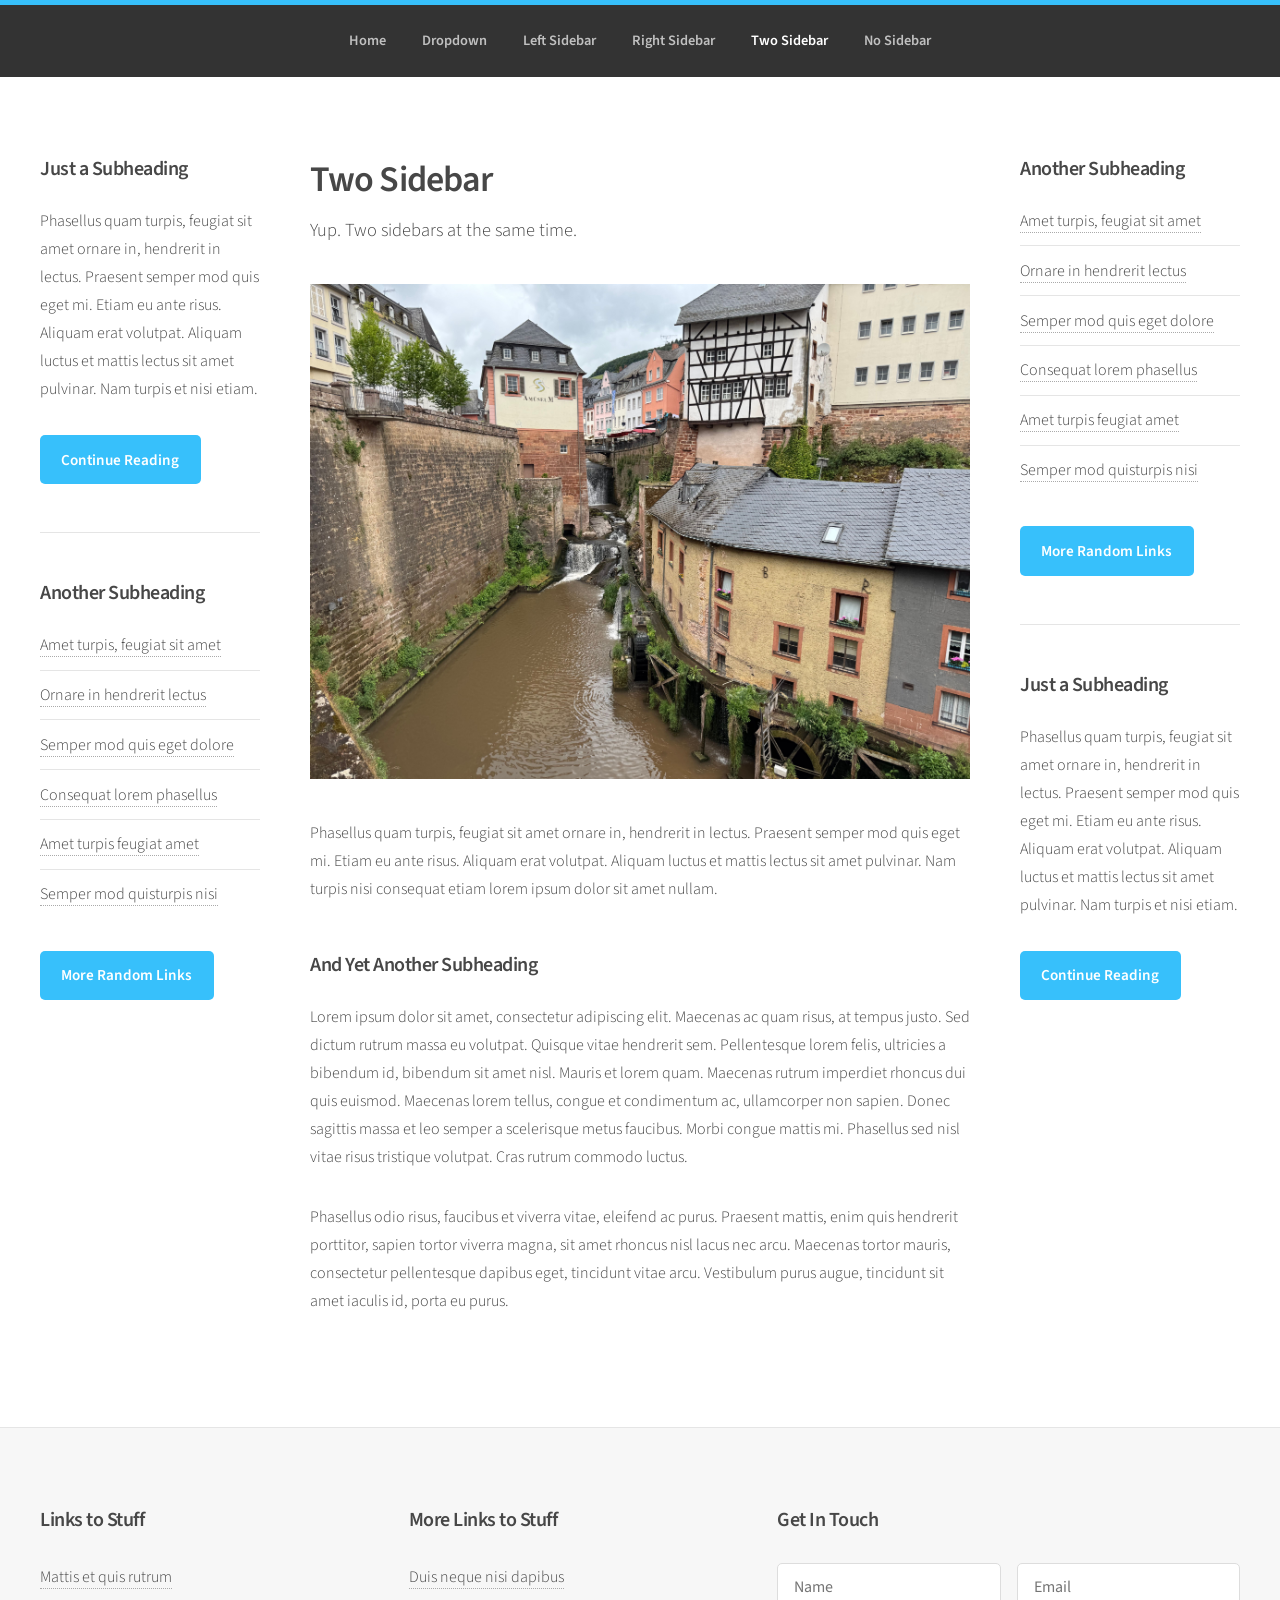
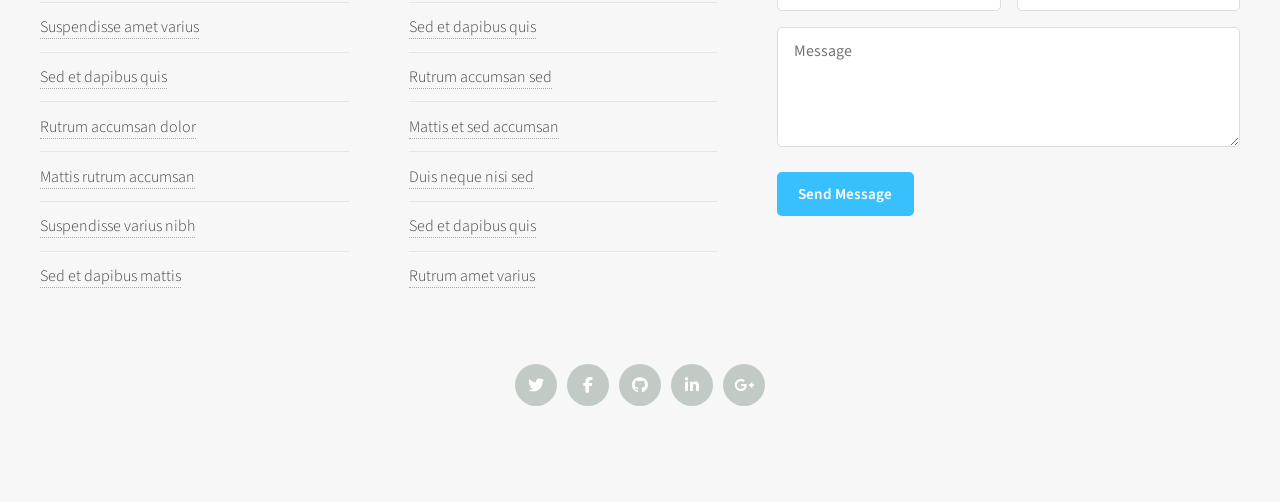
<file: TwoSidebar.html>
<!DOCTYPE html>
<html lang="en">
<head>
    <meta charset="UTF-8">
    <meta name="viewport" content="width=device-width, initial-scale=1.0">
    <title>Two Sidebar</title>
    <link rel="stylesheet" href="https://cdnjs.cloudflare.com/ajax/libs/font-awesome/6.5.2/css/all.min.css">
    <link rel="stylesheet" href="TwoSidebar.css">
</head>
<body>
    <header>
        <nav id="nav">
            <div class="menu-icon" onclick="myFunction()">
                <i class="fa-solid fa-bars"></i>
            </div>
            <ul class="list" id="navList">
                <li>
                    <a href="index.html">Home</a>
                </li>
                <li id="D1">
                    <a href="#">Dropdown</a>
                    <ul>
                        <li>
                            <a href="#">Lorem dolor</a>
                        </li>
                        <li>
                            <a href="#">Magna phasellus</a>
                        </li>
                        <li>
                            <a href="#">Etiam sed tempus</a>
                        </li>
                        <li>
                            <a href="#">Submenu</a>
                            <ul>
                                <li>
                                    <a href="#">Lorem dolor</a>
                                </li>
                                <li>
                                    <a href="#">Phasellus magna</a>
                                </li>
                                <li>
                                    <a href="#">Magna phasellus</a>
                                </li>
                                <li>
                                    <a href="#">Etiam nisl</a>
                                </li>
                                <li>
                                    <a href="#">Veroeros feugiat</a>
                                </li>
                            </ul>
                        </li>
                        <li>
                            <a href="#">Veroeros feugiat</a>
                        </li>
                    </ul>
                </li>
                <li>
                    <a href="leftSidebar.html">Left Sidebar</a>
                </li>
                <li>
                    <a href="rightSidebar.html">Right Sidebar</a>
                </li>
                <li class="current">
                    <a href="TwoSidebar.html">Two Sidebar</a>
                </li>
                <li>
                    <a href="NoSidebar.html">No Sidebar</a>
                </li>
            </ul>
        </nav>
    </header>
    <main class="page-wrapper">
        <aside class="sidebar left-sidebar">
            <section class="sidebar-section">
                <h3>Just a Subheading</h3>
                <p>
                    Phasellus quam turpis, feugiat sit amet ornare in,
                    hendrerit in lectus. Praesent semper mod quis eget
                    mi. Etiam eu ante risus. Aliquam erat volutpat.
                    Aliquam luctus et mattis lectus sit amet pulvinar.
                    Nam turpis et nisi etiam.
                </p>
                <a href="#" class="button">
                    Continue Reading
                </a>
            </section>
            <section class="sidebar-section">
                <h3>Another Subheading</h3>
                <ul class="links">
                    <li>
                        <a href="#">
                            Amet turpis, feugiat sit amet
                        </a>
                    </li>
                    <li>
                        <a href="#">
                            Ornare in hendrerit lectus
                        </a>
                    </li>
                    <li>
                        <a href="#">
                            Semper mod quis eget dolore
                        </a>
                    </li>
                    <li>
                        <a href="#">
                            Consequat lorem phasellus
                        </a>
                    </li>
                    <li>
                        <a href="#">
                            Amet turpis feugiat amet
                        </a>
                    </li>
                    <li>
                        <a href="#">
                            Semper mod quisturpis nisi
                        </a>
                    </li>
                </ul>
                <a href="#" class="button">
                    More Random Links
                </a>
            </section>
        </aside>
        <article class="main-content">
            <header class="article-header">
                <h1>Two Sidebar</h1>
                <p>
                    Yup. Two sidebars at the same time.
                </p>
            </header>
            <span class="image featured">
                <img
                    src="123.jpg"
                    alt="Banner">
            </span>
            <p>
                Phasellus quam turpis, feugiat sit amet ornare in,
                hendrerit in lectus. Praesent semper mod quis eget mi.
                Etiam eu ante risus. Aliquam erat volutpat. Aliquam
                luctus et mattis lectus sit amet pulvinar. Nam turpis
                nisi consequat etiam lorem ipsum dolor sit amet nullam.
            </p>
            <h3>
                And Yet Another Subheading
            </h3>
            <p>
                Lorem ipsum dolor sit amet, consectetur adipiscing elit.
                Maecenas ac quam risus, at tempus justo. Sed dictum
                rutrum massa eu volutpat. Quisque vitae hendrerit sem.
                Pellentesque lorem felis, ultricies a bibendum id,
                bibendum sit amet nisl. Mauris et lorem quam. Maecenas
                rutrum imperdiet rhoncus dui quis euismod. Maecenas
                lorem tellus, congue et condimentum ac, ullamcorper non
                sapien. Donec sagittis massa et leo semper a scelerisque
                metus faucibus. Morbi congue mattis mi. Phasellus sed
                nisl vitae risus tristique volutpat. Cras rutrum
                commodo luctus.
            </p>
            <p>
                Phasellus odio risus, faucibus et viverra vitae,
                eleifend ac purus. Praesent mattis, enim quis hendrerit
                porttitor, sapien tortor viverra magna, sit amet rhoncus
                nisl lacus nec arcu. Maecenas tortor mauris,
                consectetur pellentesque dapibus eget, tincidunt vitae
                arcu. Vestibulum purus augue, tincidunt sit amet
                iaculis id, porta eu purus.
            </p>
        </article>
        <aside class="sidebar right-sidebar">
            <section class="sidebar-section">
                <h3>Another Subheading</h3>
                <ul class="links">
                    <li>
                        <a href="#">
                            Amet turpis, feugiat sit amet
                        </a>
                    </li>
                    <li>
                        <a href="#">
                            Ornare in hendrerit lectus
                        </a>
                    </li>
                    <li>
                        <a href="#">
                            Semper mod quis eget dolore
                        </a>
                    </li>
                    <li>
                        <a href="#">
                            Consequat lorem phasellus
                        </a>
                    </li>
                    <li>
                        <a href="#">
                            Amet turpis feugiat amet
                        </a>
                    </li>
                    <li>
                        <a href="#">
                            Semper mod quisturpis nisi
                        </a>
                    </li>
                </ul>
                <a href="#" class="button">
                    More Random Links
                </a>
            </section>
            <section class="sidebar-section">
                <h3>Just a Subheading</h3>
                <p>
                    Phasellus quam turpis, feugiat sit amet ornare in,
                    hendrerit in lectus. Praesent semper mod quis eget
                    mi. Etiam eu ante risus. Aliquam erat volutpat.
                    Aliquam luctus et mattis lectus sit amet pulvinar.
                    Nam turpis et nisi etiam.
                </p>
                <a href="#" class="button">
                    Continue Reading
                </a>
            </section>
        </aside>
    </main>
    <footer id="footer">
        <div class="footer-content">
            <section>
                <h3>Links to Stuff</h3>
                <ul class="links">
                    <li>
                        <a href="#">Mattis et quis rutrum</a>
                    </li>
                    <li>
                        <a href="#">Suspendisse amet varius</a>
                    </li>
                    <li>
                        <a href="#">Sed et dapibus quis</a>
                    </li>
                    <li>
                        <a href="#">Rutrum accumsan dolor</a>
                    </li>
                    <li>
                        <a href="#">Mattis rutrum accumsan</a>
                    </li>
                    <li>
                        <a href="#">Suspendisse varius nibh</a>
                    </li>
                    <li>
                        <a href="#">Sed et dapibus mattis</a>
                    </li>
                </ul>
            </section>
            <section>
                <h3>More Links to Stuff</h3>
                <ul class="links">
                    <li>
                        <a href="#">Duis neque nisi dapibus</a>
                    </li>
                    <li>
                        <a href="#">Sed et dapibus quis</a>
                    </li>
                    <li>
                        <a href="#">Rutrum accumsan sed</a>
                    </li>
                    <li>
                        <a href="#">Mattis et sed accumsan</a>
                    </li>
                    <li>
                        <a href="#">Duis neque nisi sed</a>
                    </li>
                    <li>
                        <a href="#">Sed et dapibus quis</a>
                    </li>
                    <li>
                        <a href="#">Rutrum amet varius</a>
                    </li>
                </ul>
            </section>
            <section class="contact">
                <h3>Get In Touch</h3>
                <form>
                    <div class="form-row">
                        <input
                            type="text"
                            placeholder="Name">
                        <input
                            type="email"
                            placeholder="Email">
                    </div>
                    <textarea
                        placeholder="Message"></textarea>
                    <button type="submit">
                        Send Message
                    </button>
                </form>
            </section>
        </div>
        <div class="social-icons">
            <a href="#" aria-label="Twitter">
                <i class="fa-brands fa-twitter"></i>
            </a>
            <a href="#" aria-label="Facebook">
                <i class="fa-brands fa-facebook-f"></i>
            </a>
            <a href="#" aria-label="GitHub">
                <i class="fa-brands fa-github"></i>
            </a>
            <a href="#" aria-label="LinkedIn">
                <i class="fa-brands fa-linkedin-in"></i>
            </a>
            <a href="#" aria-label="Google Plus">
                <i class="fa-brands fa-google-plus-g"></i>
            </a>
        </div>
    </footer>
    <script>
        function myFunction() {
            document.getElementById("navList").classList.toggle("active");
        }
    </script>
</body>
</html>
</file>
<file: Home.css>
@import url("https://fonts.googleapis.com/css?family=Source+Sans+Pro:300,300italic,600,600italic");
* {
    margin: 0;
    padding: 0;
    box-sizing: border-box;
}
html {
    scroll-behavior: smooth;
}
body,
input,
textarea,
button {
    font-family: "Source Sans Pro", sans-serif;
}
body {
    background: #ffffff;
    color: #474747;
    font-size: 16px;
    font-weight: 300;
    line-height: 1.65em;
}
ul {
    list-style: none;
}
img {
    display: block;
    max-width: 100%;
}
a {
    color: #37c0fb;
    text-decoration: none;
    border-bottom: dotted 1px;
    transition: 0.2s;
}
a:hover {
    border-bottom-color: transparent;
}
h1,
h2,
h3 {
    color: #474747;
    font-weight: 600;
    letter-spacing: -0.025em;
}
header {
    background-color: #333333;
    background-image:
        linear-gradient(rgba(0, 0, 0, 0),
            rgba(0, 0, 0, 0.25));
    border-top: 5px solid #37c0fb;
    position: relative;
    z-index: 100;
}
header nav {
    height: 4.5em;
}
header nav>ul {
    height: 100%;
    display: flex;
    justify-content: center;
    align-items: center;
}
header nav>ul>li {
    height: 100%;
    position: relative;
}
header nav>ul>li>a {
    height: 100%;
    display: flex;
    align-items: center;
    padding: 0 1.35em;
    color: #c0c0c0;
    border: 0;
    font-size: 0.9em;
    font-weight: 600;
}
header nav>ul>li>a:hover {
    color: #ffffff;
}
header nav>ul>li.current>a {
    color: #ffffff;
}
.menu-icon {
    display: none;
    color: white;
    font-size: 25px;
    cursor: pointer;
    padding: 15px 20px;
}
.dropdown-menu {
    display: none;
    position: absolute;
    top: 100%;
    left: 0;
    width: 220px;
    background: #333;
    border-radius: 0 0 5px 5px;
    box-shadow: 0 5px 10px rgba(0, 0, 0, 0.25);
}
.dropdown:hover .dropdown-menu {
    display: block;
}
.dropdown-menu li {
    width: 100%;
}
.dropdown-menu li a {
    display: block;
    padding: 0.8em 1.2em;
    color: #c0c0c0;
    border: 0;
    border-top: 1px solid #444;
}
.dropdown-menu li a:hover {
    background: #3d3d3d;
    color: #ffffff;
}
.hero {
    height: 440px;
    position: relative;
    overflow: hidden;
    display: flex;
    align-items: flex-end;
    background: #333;
}
.hero>img {
    position: absolute;
    inset: 0;
    width: 100%;
    height: 100%;
    object-fit: cover;
}
.hero-div {
    width: 100%;
    position: relative;
    z-index: 2;
    background: rgba(27, 27, 27, 0.85);
    color: #ffffff;
    padding: 1.5em 20px;
    display: flex;
    align-items: center;
    justify-content: center;
    gap: 2em;
}
.hero-div p {
    font-size: 1.4em;
}
.hero-div strong {
    font-weight: 600;
}
.hero-div a {
    color: #37c0fb;
}
button {
    appearance: none;
    border: 0;
    border-radius: 5px;
    background-color: #37c0fb;
    background-image:
        linear-gradient(rgba(0, 0, 0, 0),
            rgba(0, 0, 0, 0.15));
    color: #ffffff;
    cursor: pointer;
    padding: 0.75em 1.6em;
    min-width: 9em;
    font-size: 1em;
    font-weight: 600;
    transition: background-color 0.2s;
}
button:hover {
    background-color: #50c8fc;
}
button:active {
    background-color: #1eb8fb;
}
.about {
    width: 1200px;
    max-width: calc(100% - 80px);
    margin: 0 auto;
    padding: 6em 0;
    display: grid;
    grid-template-columns: repeat(3, 1fr);
    gap: 4em;
}
.About-Info {
    text-align: center;
}
.feature-icon {
    width: 5em;
    height: 5em;
    margin: 0 auto 2em;
    border-radius: 50%;
    background: #37c0fb;
    display: flex;
    align-items: center;
    justify-content: center;
    box-shadow:
        0 0 0 7px #ffffff,
        0 0 0 8px #dddddd;
}
.feature-icon i {
    color: #ffffff;
    font-size: 2em;
}
.About-Info h2 {
    font-size: 1.35em;
    margin-bottom: 1em;
}
.About-Info p {
    color: #777;
    line-height: 1.8em;
}
.gigantic {
    background: #f7f7f7;
    border-top: 1px solid #e5e5e5;
    border-bottom: 1px solid #e5e5e5;
    text-align: center;
    padding: 4.5em 20px;
}
.gigantic h1 {
    font-size: 2.25em;
    line-height: 1.4em;
    margin-bottom: 0.35em;
}
.gigantic p {
    color: #999999;
    font-size: 1.15em;
}
.Cards {
    width: 1200px;
    max-width: calc(100% - 80px);
    margin: 0 auto;
    padding: 5em 0;
    display: grid;
    grid-template-columns: repeat(2, 1fr);
    column-gap: 5em;
    row-gap: 4em;
}
.divCard {
    display: grid;
    grid-template-columns: 180px 1fr;
    gap: 2em;
    align-items: start;
}
.divCard img {
    width: 180px;
    height: 180px;
    object-fit: cover;
    border-radius: 5px;
    background: #eeeeee;
}
.card-info h2 {
    font-size: 1.35em;
    margin-bottom: 0.8em;
}
.card-info p {
    color: #777;
    line-height: 1.8em;
}
.cta {
    background-color: #37c0fb;
    background-image:
        linear-gradient(rgba(0, 0, 0, 0),
            rgba(0, 0, 0, 0.15));
    padding: 3.5em 20px;
    text-align: center;
}
.cta h2 {
    display: inline-block;
    color: #ffffff;
    font-size: 1.65em;
    margin-right: 1.5em;
    vertical-align: middle;
}
.cta button {
    background: #ffffff;
    background-image: none;
    color: #474747;
    vertical-align: middle;
}
.cta button:hover {
    background: #ffffff;
    color: #37c0fb;
}
footer {
    background: #f7f7f7;
    color: #474747;
    border-top: 1px solid #e5e5e5;
    padding: 5em 0;
}
.footer-container {
    width: 1200px;
    max-width: calc(100% - 80px);
    margin: 0 auto;
    display: grid;
    grid-template-columns: 1fr 1fr 1.5fr;
    gap: 4em;
}
.footer-column h2 {
    font-size: 1.25em;
    margin-bottom: 1.5em;
}
.footer-links li {
    border-top: 1px solid #dddddd;
    padding: 0.6em 0;
}
.footer-links li:first-child {
    border-top: 0;
    padding-top: 0;
}
.footer-links a {
    color: #474747;
    border-bottom: dotted 1px #999;
}
.footer-links a:hover {
    color: #37c0fb;
    border-bottom-color: transparent;
}
.contact form {
    width: 100%;
}
.input-row {
    display: grid;
    grid-template-columns: 1fr 1fr;
    gap: 1em;
    margin-bottom: 1em;
}
.contact input,
.contact textarea {
    width: 100%;
    background: #ffffff;
    border: 1px solid #dddddd;
    border-radius: 5px;
    color: #474747;
    padding: 0.8em 1em;
    outline: none;
    font-size: 1em;
}
.contact input:focus,
.contact textarea:focus {
    border-color: #37c0fb;
}
.contact textarea {
    min-height: 120px;
    resize: vertical;
    margin-bottom: 1em;
}
.contact input::placeholder,
.contact textarea::placeholder {
    color: #999999;
}
.social-icons {
    width: 1200px;
    max-width: calc(100% - 80px);
    margin: 4em auto 0;
    display: flex;
    justify-content: center;
    gap: 0.8em;
}
.social-icons a {
    border: 0;
}
.social-icons i {
    width: 42px;
    height: 42px;
    display: flex;
    justify-content: center;
    align-items: center;
    border-radius: 50%;
    background: #c1cac5;
    color: #ffffff;
    font-size: 1.1em;
    transition: 0.2s;
}
.social-icons i:hover {
    background: #37c0fb;
}
@media screen and (max-width: 980px) {
    body {
        font-size: 15px;
    }
    .about {
        max-width: calc(100% - 50px);
        gap: 2em;
    }
    .Cards {
        max-width: calc(100% - 50px);
        grid-template-columns: 1fr;
        max-width: 700px;
    }
    .footer-container {
        max-width: calc(100% - 50px);
        grid-template-columns: 1fr 1fr;
    }
    .contact {
        grid-column: 1 / -1;
    }
}
@media screen and (max-width: 736px) {
    .list {
        display: none;
        flex-direction: column;
        width: 100%;
        background-color: #333333;
    }
     .list.active {
        display: flex;
    }
    body {
        font-size: 14px;
    }
    header nav {
        height: auto;
    }
    header nav > ul {
        flex-direction: column;
    }
    header nav > ul > li {
        width: 100%;
        height: auto;
    }
    header nav > ul > li > a {
        justify-content: center;
        padding: 0.8em;
    }
    header nav > ul > li.current::after {
        display: none;
    }
    .menu-icon {
        display: flex;
        justify-content: flex-end;
        align-items: center;
    }
    .dropdown-menu {
        position: static;
        width: 100%;
        box-shadow: none;
    }
    .hero {
        height: 400px;
    }
    .hero-div {
        flex-direction: column;
        gap: 1em;
        text-align: center;
        padding: 1.5em;
    }
    .hero-div p {
        font-size: 1.1em;
    }
    .about {
        width: 100%;
        max-width: calc(100% - 30px);
        display: block;
        padding: 4em 0;
    }
    .About-Info {
        margin-bottom: 4em;
    }
    .About-Info:last-child {
        margin-bottom: 0;
    }
    .gigantic {
        padding: 3em 20px;
    }
    .gigantic h1 {
        font-size: 1.7em;
    }
    .Cards {
        width: 100%;
        max-width: calc(100% - 30px);
        display: block;
        padding: 3em 0;
    }
    .divCard {
        display: block;
        margin-bottom: 3.5em;
    }
    .divCard:last-child {
        margin-bottom: 0;
    }
    .divCard img {
        width: 100%;
        height: 220px;
        margin-bottom: 1.5em;
    }
    .cta {
        padding: 3em 20px;
    }
    .cta h2 {
        display: block;
        margin: 0 0 1.2em;
        font-size: 1.5em;
    }
    footer {
        padding: 3em 0;
    }
    .footer-container {
        width: 100%;
        max-width: calc(100% - 30px);
        display: block;
    }
    .footer-column {
        margin-bottom: 3em;
    }
    .input-row {
        grid-template-columns: 1fr;
    }
    .social-icons {
        max-width: calc(100% - 30px);
        margin-top: 2em;
    }
}
</file>
<file: leftSidebar.css>
@import url("https://fonts.googleapis.com/css?family=Source+Sans+Pro:300,300italic,600,600italic");
* {
    margin: 0;
    padding: 0;
    box-sizing: border-box;
}
html {
    scroll-behavior: smooth;
}
body,
input,
select,
textarea,
button {
    font-family: "Source Sans Pro", sans-serif;
}
body {
    background: #fff;
    color: #474747;
    font-size: 16px;
    font-weight: 300;
    line-height: 1.75em;
}
ul {
    list-style: none;
}
img {
    display: block;
    max-width: 100%;
}
a {
    color: #37c0fb;
    text-decoration: none;
    border-bottom: dotted 1px;
    transition: 0.2s ease-in-out;
}
a:hover {
    border-bottom-color: transparent;
}
h1,
h2,
h3 {
    color: #474747;
    font-weight: 600;
    line-height: 1.25em;
}
h1 {
    font-size: 2.2em;
    margin-bottom: 0.4em;
}
h2 {
    font-size: 1.45em;
    margin-bottom: 1em;
}
h3 {
    font-size: 1.2em;
    margin-bottom: 1.3em;
}
p {
    margin-bottom: 2em;
}
header {
    background: #333;
    border-top: 5px solid #37c0fb;
    position: relative;
    z-index: 1000;
}
nav {
    min-height: 4.5em;
    position: relative;
}
nav > ul {
    min-height: 4.5em;
    display: flex;
    justify-content: center;
    align-items: center;
}
nav > ul > li {
    position: relative;
}
nav > ul > li > a {
    display: flex;
    align-items: center;
    height: 4.5em;
    padding: 0 1.25em;
    color: #c0c0c0;
    font-size: 0.9em;
    font-weight: 600;
    border: none;
    transition: color 0.2s ease-in-out;
}
nav > ul > li > a:hover {
    color: #fff;
}
nav > ul > li.current > a {
    color: #fff;
}
.dropdown {
    position: relative;
}
.dropdown-menu {
    display: none;
    position: absolute;
    top: 100%;
    left: 0;
    width: 220px;
    background: #333;
    padding: 10px 0;
    box-shadow: 0 5px 12px rgba(0, 0, 0, 0.25);
    z-index: 2000;
}
.dropdown:hover .dropdown-menu {
    display: block;
}
.dropdown-menu li {
    width: 100%;
}
.dropdown-menu li a {
    display: block;
    padding: 10px 15px;
    color: #c0c0c0;
    border: none;
    transition: 0.2s;
}
.dropdown-menu li a:hover {
    color: white;
    background: #444;
}
.menu-icon {
    display: none;
    color: white;
    font-size: 25px;
    cursor: pointer;
    padding: 15px 20px;
    width: fit-content;
}
main {
    width: 1200px;
    max-width: calc(100% - 80px);
    margin: 0 auto;
    padding: 5em 0;
    display: grid;
    grid-template-columns: 320px minmax(0, 1fr);
    column-gap: 70px;
    align-items: start;
}
.right {
    grid-column: 1;
    grid-row: 1;
}
.sidebar {
    width: 100%;
}
.sidebar .one,
.sidebar .two {
    padding: 0;
}
.sidebar .one {
    padding-bottom: 3em;
    margin-bottom: 3em;
    border-bottom: solid 1px #e5e5e5;
}
.sidebar h2 {
    margin-bottom: 1em;
}
.sidebar p {
    margin-bottom: 2em;
}
.links li {
    border-top: solid 1px #e5e5e5;
    padding: 0.75em 0;
}
.links li:first-child {
    border-top: 0;
    padding-top: 0;
}
.links li a {
    color: #474747;
    border-bottom: dotted 1px #aaa;
}
.links li a:hover {
    color: #37c0fb;
    border-bottom-color: transparent;
}
.left {
    grid-column: 2;
    grid-row: 1;
    min-width: 0;
}
.left > p:nth-of-type(1) {
    font-size: 1.15em;
    margin-bottom: 2em;
}
.left h2 {
    margin-top: 1.8em;
    margin-bottom: 1em;
}
.image.featured {
    display: block;
    width: 100%;
    margin: 0 0 2.5em 0;
}
.image.featured img {
    width: 100%;
    height: auto;
}
button,
.button,
input[type="submit"] {
    appearance: none;
    display: inline-block;
    background: #37c0fb;
    color: #fff;
    border: 0;
    border-radius: 5px;
    padding: 0.75em 1.5em;
    font-family: inherit;
    font-size: 1em;
    font-weight: 600;
    cursor: pointer;
    transition: background-color 0.2s ease-in-out;
}
button:hover,
.button:hover,
input[type="submit"]:hover {
    background: #4ac7fc;
}
footer {
    margin-top: 2em;
}
#footer {
    background: #f7f7f7;
    border-top: solid 1px #e5e5e5;
    padding: 5em 0 6em 0;
    color: #474747;
}
#footer > section {
    width: 1200px;
    max-width: calc(100% - 80px);
    margin: 0 auto;
    display: grid;
    grid-template-columns: 1fr 1fr 1.35fr;
    gap: 60px;
}
#footer h3 {
    font-size: 1.25em;
    margin-bottom: 1.5em;
}
#footer .links li {
    padding: 0.6em 0;
}
#footer .links a {
    color: #474747;
}
#footer form {
    width: 100%;
}
#footer form input[type="text"],
#footer form input[type="email"],
#footer form textarea {
    width: 100%;
    background: #fff;
    border: solid 1px #ddd;
    border-radius: 5px;
    padding: 0.8em 1em;
    margin-bottom: 1em;
    outline: none;
    color: #474747;
    font-size: 1em;
}
#footer form input[type="text"],
#footer form input[type="email"] {
    width: calc(50% - 7px);
}
#footer form input[type="text"] {
    margin-right: 10px;
}
#footer form textarea {
    resize: vertical;
    min-height: 120px;
}
#footer form input:focus,
#footer form textarea:focus {
    border-color: #37c0fb;
}
#footer > div:last-child {
    width: 1200px;
    max-width: calc(100% - 80px);
    margin: 4em auto 0;
    text-align: center;
}
#footer > div:last-child i {
    width: 42px;
    height: 42px;
    display: inline-flex;
    justify-content: center;
    align-items: center;
    margin: 0 5px;
    border-radius: 50%;
    background: #c1cac5;
    color: #fff;
    font-size: 1.1em;
    cursor: pointer;
    transition: 0.2s;
}
#footer > div:last-child i:hover {
    background: #37c0fb;
}
@media screen and (max-width: 980px) {
    main {
        max-width: calc(100% - 50px);
        grid-template-columns: 250px minmax(0, 1fr);
        column-gap: 40px;
        padding: 4em 0;
    }
    #footer > section {
        max-width: calc(100% - 50px);
        grid-template-columns: 1fr 1fr;
    }
    #footer > section > div:last-child {
        grid-column: 1 / -1;
    }
}
@media screen and (max-width: 736px) {
    header {
        width: 100%;
    }
     nav {
        min-height: 60px;
        height: auto;
        position: relative;
    }
    .menu-icon {
        display: block;
        width: fit-content;
        margin-left: auto;
        color: white;
        font-size: 25px;
        cursor: pointer;
        padding: 15px 20px;
    }
    .list {
        display: none;
        width: 100%;
        flex-direction: column;
        align-items: center;
        background: #333;
    }
    .list.active {
        display: flex;
    }
    nav > ul {
        min-height: auto;
        height: auto;
    }
    nav > ul > li {
        width: 100%;
        height: auto;
        text-align: center;
    }
    nav > ul > li > a {
        width: 100%;
        height: auto;
        padding: 12px 20px;
        justify-content: center;
        text-align: center;
        border-top: 1px solid #444;
    }
    nav > ul > li > a:hover {
        background: #3d3d3d;
    }
    .dropdown-menu {
        position: static;
        display: none;
        width: 100%;
        padding: 0;
        background: #292929;
        box-shadow: none;
    }
    .dropdown:hover .dropdown-menu {
        display: block;
    }
    .dropdown-menu li {
        width: 100%;
    }
    .dropdown-menu li a {
        display: block;
        width: 100%;
        padding: 10px 35px;
        color: #bbb;
        border-top: 1px solid #3b3b3b;
    }
    .dropdown-menu li a:hover {
        background: #444;
        color: #fff;
    }
    main {
       width: 100%;
        max-width: calc(100% - 30px);
        display: flex;
        flex-direction: column;
        padding: 3em 0;
    }
    .left {
        order: 1;
        width: 100%;
    }
    .right {
        order: 2;
        width: 100%;
        margin-top: 4em;
        padding-top: 3em;
        border-top: solid 1px #ddd;
    }
    h1 {
        font-size: 1.8em;
    }
    h2 {
        font-size: 1.3em;
    }
    .image.featured {
        margin-bottom: 2em;
    }
    .image.featured img {
        width: 100%;
        height: auto;
    }
    #footer {
        padding: 3em 0;
    }
    #footer > section {
        width: 100%;
        max-width: calc(100% - 30px);
        display: block;
    }
    #footer > section > div {
        width: 100%;
        margin-bottom: 3em;
    }
    #footer form input[type="text"],
    #footer form input[type="email"] {
        width: 100%;
        margin-right: 0;
    }
    #footer > div:last-child {
        width: 100%;
        max-width: calc(100% - 30px);
        margin-top: 2em;
    }
    #footer > div:last-child i {
        margin: 5px;
    }
}
@media screen and (max-width: 480px) {
    body {
        font-size: 15px;
    }
    .menu-icon {
        font-size: 22px;
        padding: 14px 16px;
    }
    nav > ul > li > a {
        padding: 11px 16px;
    }
    .dropdown-menu li a {
        padding-left: 30px;
    }
    main {
        max-width: calc(100% - 24px);
        padding: 2.5em 0;
    }
    #footer > section {
        max-width: calc(100% - 24px);
    }
    #footer > div:last-child {
        max-width: calc(100% - 24px);
    }
    h1 {
        font-size: 1.6em;
    }
    h2 {
        font-size: 1.2em;
    }
    button,
    .button,
    input[type="submit"] {
        padding: 0.7em 1.2em;
    }
}
</file>
<file: NoSidebar.css>
@import url("https://fonts.googleapis.com/css?family=Source+Sans+Pro:300,300italic,600,600italic");
* {
    margin: 0;
    padding: 0;
    box-sizing: border-box;
}
html {
    scroll-behavior: smooth;
}
body,
input,
select,
textarea,
button {
    font-family: "Source Sans Pro", sans-serif;
}
body {
    background: #ffffff;
    color: #474747;
    font-size: 16px;
    font-weight: 300;
    line-height: 1.75em;
}
ul {
    list-style: none;
}
img {
    display: block;
    max-width: 100%;
}
a {
    color: #37c0fb;
    text-decoration: none;
    border-bottom: dotted 1px;
    transition: 0.2s ease-in-out;
}
a:hover {
    border-bottom-color: transparent;
}
h1,
h2,
h3 {
    color: #474747;
    font-weight: 600;
    line-height: 1.25em;
    letter-spacing: -0.025em;
}
h1 {
    font-size: 2.25em;
    margin-bottom: 0.4em;
}
h2 {
    font-size: 1.45em;
    margin-bottom: 1em;
}
h3 {
    font-size: 1.25em;
    margin-bottom: 1.3em;
}
p {
    margin-bottom: 2em;
}
.main-header {
    background: #333333;
    border-top: 5px solid #37c0fb;
    position: relative;
    z-index: 1000;
}
nav {
    min-height: 4.5em;
    position: relative;
}
nav > ul {
    min-height: 4.5em;
    display: flex;
    justify-content: center;
    align-items: center;
}
nav > ul > li {
    position: relative;
}
nav > ul > li > a {
    height: 4.5em;
    display: flex;
    justify-content: center;
    align-items: center;
    padding: 0 1.25em;
    color: #c0c0c0;
    border: 0;
    font-size: 0.9em;
    font-weight: 600;
    transition: color 0.2s ease-in-out;
}
nav > ul > li > a:hover {
    color: #ffffff;
}
nav > ul > li.current > a {
    color: #ffffff;
}
.dropdown {
    position: relative;
}
.dropdown-menu {
    display: none;
    position: absolute;
    top: 100%;
    left: 0;
    width: 220px;
    padding: 10px 0;
    background: #333333;
    border-radius: 0 0 5px 5px;
    box-shadow: 0 8px 20px rgba(0, 0, 0, 0.25);
    z-index: 2000;
}
.dropdown:hover > .dropdown-menu {
    display: block;
}
.dropdown-menu li {
    width: 100%;
    position: relative;
}
.dropdown-menu li a {
    display: block;
    width: 100%;
    padding: 0.8em 1.2em;
    background: #333333;
    color: #c0c0c0;
    border: 0;
    font-size: 0.9em;
    white-space: nowrap;
}
.dropdown-menu li a:hover {
    background: #3d3d3d;
    color: #ffffff;
}
.menu-icon {
    display: none;
    width: fit-content;
    color: #ffffff;
    font-size: 25px;
    cursor: pointer;
    padding: 15px 20px;
}
main {
    width: 1200px;
    max-width: calc(100% - 80px);
    margin: 0 auto;
    padding: 5em 0;
}
.content {
    width: 100%;
}
.article-header {
    background: transparent;
    border: 0;
    padding: 0;
    margin: 0 0 2.5em 0;
    position: static;
}
.article-header h1 {
    margin-bottom: 0.4em;
}
.article-header p {
    margin: 0;
    font-size: 1.15em;
    color: #777777;
}
.image.featured {
    display: block;
    width: 100%;
    margin: 0 0 2.5em 0;
}
.image.featured img {
    display: block;
    width: 100%;
    height: auto;
}
.content > p {
    margin-bottom: 2em;
}
.content > h2 {
    margin-top: 1.8em;
    margin-bottom: 1em;
}
button,
.button,
input[type="submit"] {
    appearance: none;
    display: inline-block;
    background-color: #37c0fb;
    color: #ffffff;
    border: 0;
    border-radius: 5px;
    padding: 0.75em 1.5em;
    font-family: inherit;
    font-size: 1em;
    font-weight: 600;
    cursor: pointer;
    transition: background-color 0.2s ease-in-out;
}
button:hover,
.button:hover,
input[type="submit"]:hover {
    background-color: #4ac7fc;
}
#footer {
    background: #f7f7f7;
    border-top: 1px solid #e5e5e5;
    padding: 5em 0 6em;
    color: #474747;
}
.footer-container {
    width: 1200px;
    max-width: calc(100% - 80px);
    margin: 0 auto;
    display: grid;
    grid-template-columns: 1fr 1fr 1.35fr;
    gap: 60px;
}
#footer h3 {
    font-size: 1.25em;
    margin-bottom: 1.5em;
}
#footer .links {
    margin: 0;
}
#footer .links li {
    padding: 0.6em 0;
    border-top: 1px solid #dddddd;
}
#footer .links li:first-child {
    border-top: 0;
    padding-top: 0;
}
#footer .links a {
    color: #474747;
    border-bottom: dotted 1px #999999;
}
#footer .links a:hover {
    color: #37c0fb;
    border-bottom-color: transparent;
}
.contact form {
    width: 100%;
}
.form-row {
    display: grid;
    grid-template-columns: 1fr 1fr;
    gap: 1em;
}
.contact input,
.contact textarea {
    width: 100%;
    background: #ffffff;
    border: 1px solid #dddddd;
    border-radius: 5px;
    padding: 0.8em 1em;
    margin-bottom: 1em;
    outline: none;
    color: #474747;
    font-family: inherit;
    font-size: 1em;
}
.contact input:focus,
.contact textarea:focus {
    border-color: #37c0fb;
}
.contact textarea {
    min-height: 120px;
    resize: vertical;
}
.contact input::placeholder,
.contact textarea::placeholder {
    color: #999999;
}
.social-icons {
    width: 1200px;
    max-width: calc(100% - 80px);
    margin: 4em auto 0;
    display: flex;
    justify-content: center;
    align-items: center;
    gap: 10px;
}
.social-icons a {
    border: 0;
}
.social-icons i {
    width: 42px;
    height: 42px;
    display: flex;
    justify-content: center;
    align-items: center;
    border-radius: 50%;
    background: #c1cac5;
    color: #ffffff;
    font-size: 1.1em;
    transition: 0.2s;
}
.social-icons i:hover {
    background: #37c0fb;
}
@media screen and (max-width: 980px) {
    body {
        font-size: 15px;
    }
    main {
        max-width: calc(100% - 50px);
        padding: 4em 0;
    }
    .footer-container {
        max-width: calc(100% - 50px);
        grid-template-columns: 1fr 1fr;
    }
    .contact {
        grid-column: 1 / -1;
    }
}
@media screen and (max-width: 736px) {
    body {
        font-size: 14px;
    }
    nav {
        min-height: 60px;
        height: auto;
        position: relative;
    }
    .menu-icon {
        display: block;
        width: fit-content;
        margin-left: auto;
        padding: 15px 20px;
        color: #ffffff;
        font-size: 25px;
        cursor: pointer;
    }
    .list {
        display: none;
        width: 100%;
        flex-direction: column;
        align-items: center;
        background: #333333;
    }
    .list.active {
        display: flex;
    }
    nav > ul {
        min-height: auto;
        height: auto;
    }
    nav > ul > li {
        width: 100%;
        height: auto;
        text-align: center;
    }
    nav > ul > li > a {
        width: 100%;
        height: auto;
        display: flex;
        justify-content: center;
        align-items: center;
        padding: 12px 20px;
        text-align: center;
        border-top: 1px solid #444444;
    }
    nav > ul > li > a:hover {
        background: #3d3d3d;
        color: #ffffff;
    }
    .dropdown-menu {
        display: none;
        position: static;
        width: 100%;
        padding: 0;
        background: #292929;
        border-radius: 0;
        box-shadow: none;
    }
    .dropdown:hover > .dropdown-menu {
        display: block;
    }
    .dropdown-menu li {
        width: 100%;
        text-align: center;
    }
    .dropdown-menu li a {
        display: block;
        width: 100%;
        padding: 10px 20px;
        background: #292929;
        color: #bbbbbb;
        text-align: center;
        border-top: 1px solid #3b3b3b;
        white-space: normal;
    }
    .dropdown-menu li a:hover {
        background: #444444;
        color: #ffffff;
    }
    main {
        width: 100%;
        max-width: calc(100% - 30px);
        padding: 3em 0;
    }
    h1 {
        font-size: 1.8em;
    }
    h2 {
        font-size: 1.3em;
    }
    .article-header {
        margin-bottom: 2em;
    }
    .image.featured {
        width: 100%;
        margin-bottom: 2em;
    }
    .image.featured img {
        width: 100%;
        height: auto;
    }
    #footer {
        padding: 3em 0;
    }
    .footer-container {
        width: 100%;
        max-width: calc(100% - 30px);
        display: block;
    }
    .footer-column {
        width: 100%;
        margin-bottom: 3em;
    }
    .form-row {
        grid-template-columns: 1fr;
        gap: 0;
    }
    .contact input,
    .contact textarea {
        width: 100%;
    }
    .social-icons {
        width: 100%;
        max-width: calc(100% - 30px);
        margin-top: 2em;
        flex-wrap: wrap;
    }
}
@media screen and (max-width: 480px) {
    body {
        font-size: 14px;
    }
    .menu-icon {
        font-size: 22px;
        padding: 14px 16px;
    }
    nav > ul > li > a {
        padding: 11px 16px;
    }
    .dropdown-menu li a {
        padding: 10px 16px;
    }
    main {
        max-width: calc(100% - 24px);
        padding: 2.5em 0;
    }
    h1 {
        font-size: 1.6em;
    }
    h2 {
        font-size: 1.2em;
    }
    .footer-container {
        max-width: calc(100% - 24px);
    }
    .social-icons {
        max-width: calc(100% - 24px);
    }
    button,
    .button,
    input[type="submit"] {
        padding: 0.7em 1.2em;
    }
}
</file>
<file: rightSidebar.css>
@import url("https://fonts.googleapis.com/css?family=Source+Sans+Pro:300,300italic,600,600italic");
* {
    margin: 0;
    padding: 0;
    box-sizing: border-box;
}
html {
    scroll-behavior: smooth;
}
body,
input,
select,
textarea,
button {
    font-family: "Source Sans Pro", sans-serif;
}
body {
    background: #ffffff;
    color: #474747;
    font-size: 16px;
    font-weight: 300;
    line-height: 1.75em;
}
ul {
    list-style: none;
}
img {
    display: block;
    max-width: 100%;
}
a {
    color: #37c0fb;
    text-decoration: none;
    border-bottom: dotted 1px;
    transition: 0.2s ease-in-out;
}
a:hover {
    border-bottom-color: transparent;
}
h1,
h2,
h3 {
    color: #474747;
    font-weight: 600;
    line-height: 1.25em;
    letter-spacing: -0.025em;
}
h1 {
    font-size: 2.2em;
    margin-bottom: 0.4em;
}
h2 {
    font-size: 1.45em;
    margin-bottom: 1em;
}
h3 {
    font-size: 1.2em;
    margin-bottom: 1.3em;
}
p {
    margin-bottom: 2em;
}
header {
    background: #333333;
    border-top: 5px solid #37c0fb;
    position: relative;
    z-index: 1000;
}
#nav {
    min-height: 4.5em;
    position: relative;
}
#nav > ul {
    min-height: 4.5em;
    display: flex;
    justify-content: center;
    align-items: center;
}
#nav > ul > li {
    position: relative;
}
#nav > ul > li > a {
    height: 4.5em;
    display: flex;
    align-items: center;
    justify-content: center;
    padding: 0 1.25em;
    color: #c0c0c0;
    border: 0;
    font-size: 0.9em;
    font-weight: 600;
    transition: color 0.2s ease-in-out;
}
#nav > ul > li > a:hover {
    color: #ffffff;
}
#nav > ul > li.current > a {
    color: #ffffff;
}
.menu-icon {
    display: none;
    width: fit-content;
    color: white;
    font-size: 25px;
    cursor: pointer;
    padding: 15px 20px;
}
#D1 {
    position: relative;
}
#D1 > ul {
    display: none;
    position: absolute;
    top: 100%;
    left: 0;
    width: 220px;
    background: #333333;
    border-radius: 0 0 5px 5px;
    box-shadow: 0 8px 20px rgba(0, 0, 0, 0.25);
    z-index: 1000;
}
#D1:hover > ul {
    display: block;
}
#D1 > ul > li {
    width: 100%;
    position: relative;
    border-top: 1px solid #444444;
}
#D1 > ul > li:first-child {
    border-top: 0;
}
#D1 > ul > li > a {
    display: block;
    width: 100%;
    padding: 0.8em 1.2em;
    background: #333333;
    color: #c0c0c0;
    border: 0;
    font-size: 0.9em;
    white-space: nowrap;
}
#D1 > ul > li > a:hover {
    background: #3d3d3d;
    color: #ffffff;
}
#D1 > ul > li > ul {
    display: none;
    position: absolute;
    top: 0;
    left: 100%;
    width: 220px;
    background: #333333;
    border-radius: 5px;
    box-shadow: 0 8px 20px rgba(0, 0, 0, 0.25);
    z-index: 1001;
}
#D1 > ul > li:hover > ul {
    display: block;
}
#D1 > ul > li > ul > li {
    width: 100%;
    border-top: 1px solid #444444;
}
#D1 > ul > li > ul > li:first-child {
    border-top: 0;
}
#D1 > ul > li > ul > li > a {
    display: block;
    width: 100%;
    padding: 0.8em 1.2em;
    background: #333333;
    color: #c0c0c0;
    border: 0;
    font-size: 0.9em;
    white-space: nowrap;
}
#D1 > ul > li > ul > li > a:hover {
    background: #3d3d3d;
    color: #ffffff;
}
#D1 > ul > li:has(> ul) > a {
    position: relative;
    padding-right: 40px;
}
#D1 > ul > li:has(> ul) > a::after {
    content: "›";
    position: absolute;
    right: 15px;
    top: 50%;
    transform: translateY(-50%);
    color: #888888;
    font-size: 1.4em;
}
#D1 > ul > li:has(> ul):hover > a::after {
    color: #ffffff;
}
main {
    width: 1200px;
    max-width: calc(100% - 80px);
    margin: 0 auto;
    padding: 5em 0;
    display: grid;
    grid-template-columns:
        minmax(0, 1fr)
        320px;
    column-gap: 70px;
    align-items: start;
}
.content {
    grid-column: 1;
    min-width: 0;
}
.content .subtitle {
    font-size: 1.15em;
    margin-bottom: 2em;
}
.image.featured {
    display: block;
    width: 100%;
    margin-bottom: 2.5em;
}
.image.featured img {
    width: 100%;
    height: auto;
    border-radius: 4px;
}
.content h2 {
    margin-top: 1.8em;
    margin-bottom: 1em;
}
.sidebar {
    grid-column: 2;
    width: 100%;
}
.sidebar-box {
    padding-bottom: 3em;
    margin-bottom: 3em;
    border-bottom: 1px solid #e5e5e5;
}
.sidebar-box:last-child {
    border-bottom: 0;
    margin-bottom: 0;
    padding-bottom: 0;
}
.sidebar-box h2 {
    margin-bottom: 1em;
}
.sidebar-box p {
    margin-bottom: 2em;
}
.links li {
    border-top: 1px solid #e5e5e5;
    padding: 0.75em 0;
}
.links li:first-child {
    border-top: 0;
    padding-top: 0;
}
.links li a {
    color: #474747;
    border-bottom: dotted 1px #aaaaaa;
}
.links li a:hover {
    color: #37c0fb;
    border-bottom-color: transparent;
}
.sidebar .links {
    margin-bottom: 2em;
}
button,
.button,
input[type="submit"] {
    appearance: none;
    display: inline-block;
    background-color: #37c0fb;
    color: #ffffff;
    border: 0;
    border-radius: 5px;
    padding: 0.75em 1.5em;
    font-family: inherit;
    font-size: 1em;
    font-weight: 600;
    cursor: pointer;
    transition: background-color 0.2s ease-in-out;
}
button:hover,
.button:hover,
input[type="submit"]:hover {
    background-color: #4ac7fc;
}
#footer {
    background: #f7f7f7;
    border-top: 1px solid #e5e5e5;
    padding: 5em 0 6em;
    color: #474747;
}
.footer-container {
    width: 1200px;
    max-width: calc(100% - 80px);
    margin: 0 auto;
    display: grid;
    grid-template-columns:
        1fr
        1fr
        1.35fr;
    gap: 60px;
}
#footer h3 {
    font-size: 1.25em;
    margin-bottom: 1.5em;
}
#footer .links li {
    padding: 0.6em 0;
}
#footer .links a {
    color: #474747;
}
#footer form {
    width: 100%;
}
.form-row {
    display: grid;
    grid-template-columns: 1fr 1fr;
    gap: 1em;
}
#footer form input,
#footer form textarea {
    width: 100%;
    background: #ffffff;
    border: 1px solid #dddddd;
    border-radius: 5px;
    padding: 0.8em 1em;
    margin-bottom: 1em;
    outline: none;
    color: #474747;
    font-size: 1em;
}
#footer form input:focus,
#footer form textarea:focus {
    border-color: #37c0fb;
}
#footer form textarea {
    min-height: 120px;
    resize: vertical;
}
.social-icons {
    width: 1200px;
    max-width: calc(100% - 80px);
    margin: 4em auto 0;
    display: flex;
    justify-content: center;
    gap: 10px;
}
.social-icons a {
    border: 0;
}
.social-icons i {
    width: 42px;
    height: 42px;
    display: flex;
    justify-content: center;
    align-items: center;
    border-radius: 50%;
    background: #c1cac5;
    color: #ffffff;
    font-size: 1.1em;
    transition: 0.2s;
}
.social-icons i:hover {
    background: #37c0fb;
}
@media screen and (max-width: 980px) {
    body {
        font-size: 15px;
    }
    main {
        max-width: calc(100% - 50px);
        grid-template-columns:
            minmax(0, 1fr)
            250px;
        column-gap: 40px;
        padding: 4em 0;
    }
    .footer-container {
        max-width: calc(100% - 50px);
        grid-template-columns: 1fr 1fr;
    }
    .footer-container > div:last-child {
        grid-column: 1 / -1;
    }
}
@media screen and (max-width: 736px) {
    body {
        font-size: 14px;
    }
    #nav {
        min-height: 60px;
        height: auto;
    }
    .menu-icon {
        display: block;
        width: fit-content;
        margin-left: auto;
        padding: 15px 20px;
        color: white;
        font-size: 25px;
        cursor: pointer;
    }
    #nav > .list {
        display: none;
        width: 100%;
        min-height: auto;
        flex-direction: column;
        align-items: center;
        background: #333333;
    }
    #nav > .list.active {
        display: flex;
    }
    #nav > .list > li {
        width: 100%;
        height: auto;
        text-align: center;
    }
    #nav > .list > li > a {
        width: 100%;
        height: auto;
        display: flex;
        justify-content: center;
        align-items: center;
        padding: 12px 20px;
        text-align: center;
        border-top: 1px solid #444444;
    }
    #nav > .list > li > a:hover {
        background: #3d3d3d;
        color: white;
    }
    #D1 > ul {
        position: static;
        width: 100%;
        box-shadow: none;
        border-radius: 0;
        background: #2d2d2d;
    }
    #D1 > ul > li {
        width: 100%;
        text-align: center;
    }
    #D1 > ul > li > a {
        width: 100%;
        background: #2d2d2d;
        text-align: center;
        white-space: normal;
    }
    #D1 > ul > li > ul {
        position: static;
        width: 100%;
        box-shadow: none;
        border-radius: 0;
        background: #252525;
    }
    #D1 > ul > li > ul > li {
        width: 100%;
        text-align: center;
    }
    #D1 > ul > li > ul > li > a {
        width: 100%;
        background: #252525;
        text-align: center;
        white-space: normal;
    }
    main {
        width: 100%;
        max-width: calc(100% - 30px);
        display: flex;
        flex-direction: column;
        padding: 3em 0;
    }
    .content {
        order: 1;
        width: 100%;
    }
    .sidebar {
        order: 2;
        width: 100%;
        margin-top: 4em;
        padding-top: 3em;
        border-top: 1px solid #dddddd;
    }
    h1 {
        font-size: 1.8em;
    }
    #footer {
        padding: 3em 0;
    }
    .footer-container {
        width: 100%;
        max-width: calc(100% - 30px);
        display: block;
    }
    .footer-container > div {
        margin-bottom: 3em;
    }
    .form-row {
        grid-template-columns: 1fr;
    }
    .social-icons {
        max-width: calc(100% - 30px);
        margin-top: 2em;
        flex-wrap: wrap;
    }
}
@media screen and (max-width: 480px) {
    .menu-icon {
        font-size: 22px;
        padding: 14px 16px;
    }
    #nav > .list > li > a {
        padding: 11px 16px;
    }
    main {
        max-width: calc(100% - 24px);
    }
    .footer-container {
        max-width: calc(100% - 24px);
    }
    .social-icons {
        max-width: calc(100% - 24px);
    }
}
</file>
<file: TwoSidebar.css>
@import url("https://fonts.googleapis.com/css?family=Source+Sans+Pro:300,300italic,600,600italic");
* {
    margin: 0;
    padding: 0;
    box-sizing: border-box;
}
body,
input,
textarea,
button {
    font-family: "Source Sans Pro", sans-serif;
}
body {
    background: #fff;
    color: #474747;
    font-size: 16px;
    font-weight: 300;
    line-height: 1.75em;
}
ul {
    list-style: none;
}
img {
    display: block;
    max-width: 100%;
}
a {
    color: #37c0fb;
    text-decoration: none;
    border-bottom: dotted 1px;
}
a:hover {
    border-bottom-color: transparent;
}
h1,
h2,
h3 {
    color: #474747;
    font-weight: 600;
    line-height: 1.25em;
    letter-spacing: -0.025em;
}
h1 {
    font-size: 2.25em;
}
h3 {
    font-size: 1.25em;
    margin-bottom: 1.25em;
}
p {
    margin-bottom: 2em;
}
header {
    background: #333;
    border-top: 5px solid #37c0fb;
    position: relative;
    z-index: 1000;
}
#nav {
    min-height: 4.5em;
    position: relative;
}
#nav > ul {
    min-height: 4.5em;
    display: flex;
    align-items: center;
    justify-content: center;
}
#nav > ul > li {
    position: relative;
}
#nav > ul > li > a {
    height: 4.5em;
    padding: 0 1.25em;
    display: flex;
    align-items: center;
    justify-content: center;
    border: 0;
    color: #c0c0c0;
    font-size: 0.9em;
    font-weight: 600;
}
#nav > ul > li > a:hover {
    color: #fff;
}
#nav > ul > li.current > a {
    color: #fff;
}
.menu-icon {
    display: none;
    width: fit-content;
    color: white;
    font-size: 25px;
    cursor: pointer;
    padding: 15px 20px;
}
#D1 {
    position: relative;
}
#D1 > ul {
    display: none;
    position: absolute;
    top: 100%;
    left: 0;
    width: 220px;
    background: #333;
    box-shadow: 0 8px 20px rgba(0, 0, 0, 0.25);
    z-index: 1000;
}
#D1:hover > ul {
    display: block;
}
#D1 > ul > li {
    position: relative;
    border-top: 1px solid #444;
}
#D1 > ul > li:first-child {
    border-top: 0;
}
#D1 > ul > li > a {
    display: block;
    padding: 0.8em 1.2em;
    color: #c0c0c0;
    border: 0;
    white-space: nowrap;
}
#D1 > ul > li > a:hover {
    background: #3d3d3d;
    color: #fff;
}
#D1 > ul > li > ul {
    display: none;
    position: absolute;
    left: 100%;
    top: 0;
    width: 220px;
    background: #333;
    box-shadow: 0 8px 20px rgba(0, 0, 0, 0.25);
}
#D1 > ul > li:hover > ul {
    display: block;
}
#D1 > ul > li > ul > li {
    border-top: 1px solid #444;
}
#D1 > ul > li > ul > li:first-child {
    border-top: 0;
}
#D1 > ul > li > ul > li > a {
    display: block;
    padding: 0.8em 1.2em;
    color: #c0c0c0;
    border: 0;
    white-space: nowrap;
}
#D1 > ul > li > ul > li > a:hover {
    background: #3d3d3d;
    color: #fff;
}
.page-wrapper {
    width: 1200px;
    max-width: calc(100% - 80px);
    margin: 0 auto;
    padding: 5em 0;
    display: grid;
    grid-template-columns:
        220px
        minmax(0, 1fr)
        220px;
    gap: 50px;
    align-items: start;
}
.main-content {
    min-width: 0;
}
.article-header {
    background: transparent;
    border: 0;
    margin: 0 0 2.5em 0;
    padding: 0;
    position: static;
}
.article-header h1 {
    margin-bottom: 0.4em;
}
.article-header p {
    margin: 0;
    font-size: 1.15em;
}
.image.featured {
    display: block;
    width: 100%;
    margin: 0 0 2.5em 0;
}
.image.featured img {
    width: 100%;
    height: auto;
}
.main-content h3 {
    margin-top: 2.5em;
}
.sidebar {
    min-width: 0;
}
.sidebar-section {
    margin-bottom: 3em;
    padding-bottom: 3em;
    border-bottom: 1px solid #e5e5e5;
}
.sidebar-section:last-child {
    margin-bottom: 0;
    padding-bottom: 0;
    border-bottom: 0;
}
.sidebar-section p {
    margin-bottom: 2em;
}
.links {
    margin-bottom: 2em;
}
.links li {
    padding: 0.65em 0;
    border-top: 1px solid #e5e5e5;
}
.links li:first-child {
    border-top: 0;
    padding-top: 0;
}
.links a {
    color: #474747;
    border-bottom: dotted 1px #aaa;
}
.links a:hover {
    color: #37c0fb;
    border-bottom-color: transparent;
}
.button,
button {
    display: inline-block;
    background: #37c0fb;
    color: #fff;
    border: 0;
    border-radius: 5px;
    padding: 0.7em 1.4em;
    font-size: 0.95em;
    font-weight: 600;
    cursor: pointer;
    transition: 0.2s;
    text-decoration: none;
}
.button {
    border-bottom: 0;
}
.button:hover,
button:hover {
    background: #50c8fc;
    color: #fff;
}
#footer {
    background: #f7f7f7;
    border-top: 1px solid #e5e5e5;
    padding: 5em 0 6em;
}
.footer-content {
    width: 1200px;
    max-width: calc(100% - 80px);
    margin: 0 auto;
    display: grid;
    grid-template-columns:
        1fr
        1fr
        1.5fr;
    gap: 60px;
}
#footer h3 {
    margin-bottom: 1.5em;
}
#footer .links {
    margin: 0;
}
.contact form {
    width: 100%;
}
.form-row {
    display: grid;
    grid-template-columns: 1fr 1fr;
    gap: 1em;
}
.contact input,
.contact textarea {
    width: 100%;
    padding: 0.75em 1em;
    margin-bottom: 1em;
    background: #fff;
    border: 1px solid #ddd;
    border-radius: 5px;
    outline: none;
    color: #474747;
    font-size: 1em;
}
.contact input:focus,
.contact textarea:focus {
    border-color: #37c0fb;
}
.contact textarea {
    height: 120px;
    resize: vertical;
}
.social-icons {
    width: 1200px;
    max-width: calc(100% - 80px);
    margin: 4em auto 0;
    display: flex;
    justify-content: center;
    gap: 10px;
}
.social-icons a {
    border: 0;
}
.social-icons i {
    width: 42px;
    height: 42px;
    display: flex;
    justify-content: center;
    align-items: center;
    background: #c1cac5;
    color: #fff;
    border-radius: 50%;
    transition: 0.2s;
}
.social-icons i:hover {
    background: #37c0fb;
}
@media screen and (max-width: 980px) {
    body {
        font-size: 15px;
    }
    .page-wrapper {
        max-width: calc(100% - 50px);
        grid-template-columns:
            180px
            minmax(0, 1fr)
            180px;
        gap: 30px;
    }
    .footer-content {
        max-width: calc(100% - 50px);
        grid-template-columns: 1fr 1fr;
    }
    .contact {
        grid-column: 1 / -1;
    }
}
@media screen and (max-width: 736px) {
    body {
        font-size: 14px;
    }
    #nav {
        min-height: 60px;
        height: auto;
    }
    .menu-icon {
        display: block;
        width: fit-content;
        margin-left: auto;
        padding: 15px 20px;
        color: white;
        font-size: 25px;
        cursor: pointer;
    }
    #nav > .list {
        display: none;
        width: 100%;
        min-height: auto;
        flex-direction: column;
        align-items: center;
        background: #333;
    }
    #nav > .list.active {
        display: flex;
    }
    #nav > .list > li {
        width: 100%;
        height: auto;
        text-align: center;
    }
    #nav > .list > li > a {
        width: 100%;
        height: auto;
        display: flex;
        align-items: center;
        justify-content: center;
        padding: 12px 20px;
        text-align: center;
        border-top: 1px solid #444;
    }
    #nav > .list > li > a:hover {
        background: #3d3d3d;
        color: #fff;
    }
    #D1 > ul {
        position: static;
        width: 100%;
        box-shadow: none;
    }
    #D1 > ul > li {
        width: 100%;
        text-align: center;
    }
    #D1 > ul > li > a {
        width: 100%;
        text-align: center;
        white-space: normal;
    }
    #D1 > ul > li > ul {
        position: static;
        width: 100%;
        box-shadow: none;
        background: #292929;
    }
    #D1 > ul > li > ul > li {
        width: 100%;
        text-align: center;
    }
    #D1 > ul > li > ul > li > a {
        width: 100%;
        text-align: center;
        white-space: normal;
    }
    .page-wrapper {
        width: 100%;
        max-width: calc(100% - 30px);
        display: flex;
        flex-direction: column;
        padding: 3em 0;
    }
    .main-content {
        order: 1;
        width: 100%;
    }
    .left-sidebar {
        order: 2;
        width: 100%;
        margin-top: 3em;
        padding-top: 3em;
        border-top: 1px solid #ddd;
    }
    .right-sidebar {
        order: 3;
        width: 100%;
        margin-top: 3em;
        padding-top: 3em;
        border-top: 1px solid #ddd;
    }
    h1 {
        font-size: 1.8em;
    }
    #footer {
        padding: 3em 0;
    }
    .footer-content {
        width: 100%;
        max-width: calc(100% - 30px);
        display: block;
    }
    .footer-content > section {
        margin-bottom: 3em;
    }
    .form-row {
        grid-template-columns: 1fr;
    }
    .social-icons {
        max-width: calc(100% - 30px);
        margin-top: 2em;
        flex-wrap: wrap;
    }
}
@media screen and (max-width: 480px) {
    .menu-icon {
        font-size: 22px;
        padding: 14px 16px;
    }
    #nav > .list > li > a {
        padding: 11px 16px;
    }
    .page-wrapper {
        max-width: calc(100% - 24px);
    }
    .footer-content {
        max-width: calc(100% - 24px);
    }
    .social-icons {
        max-width: calc(100% - 24px);
    }
}
</file>
